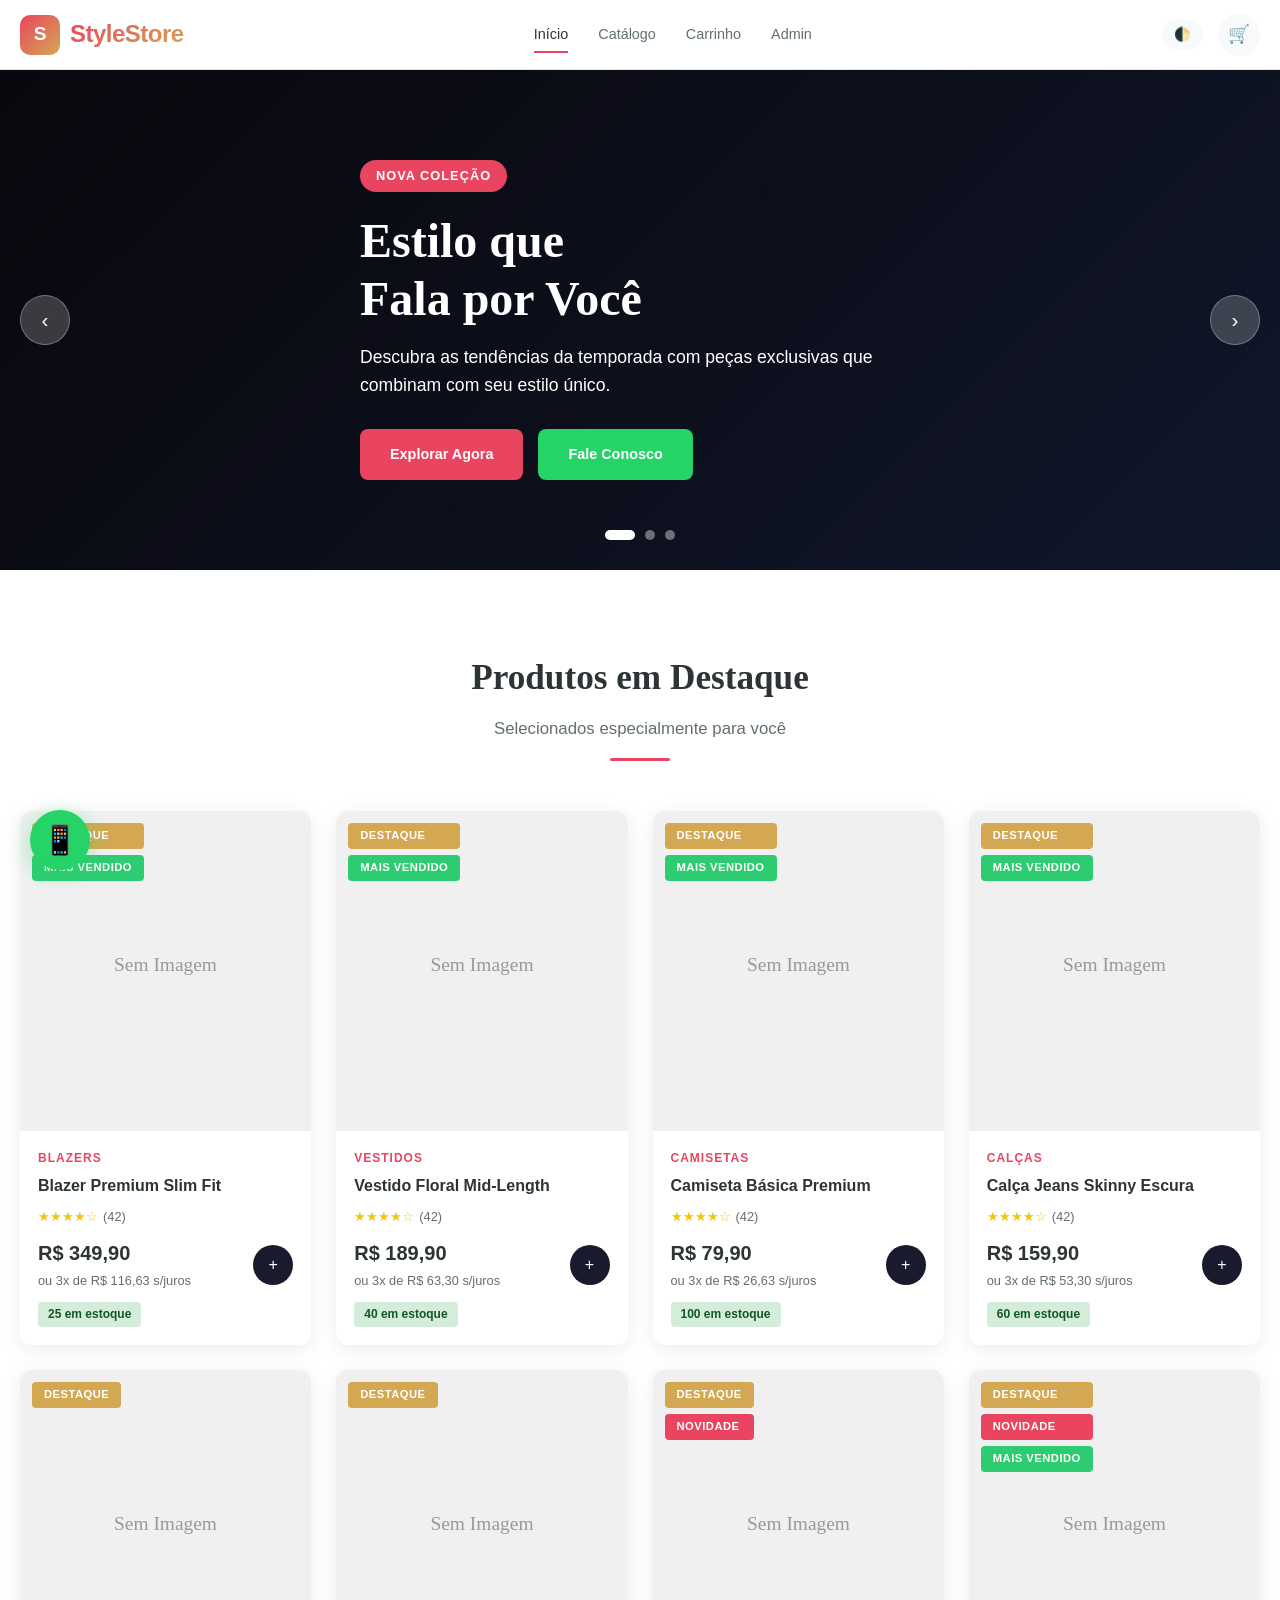
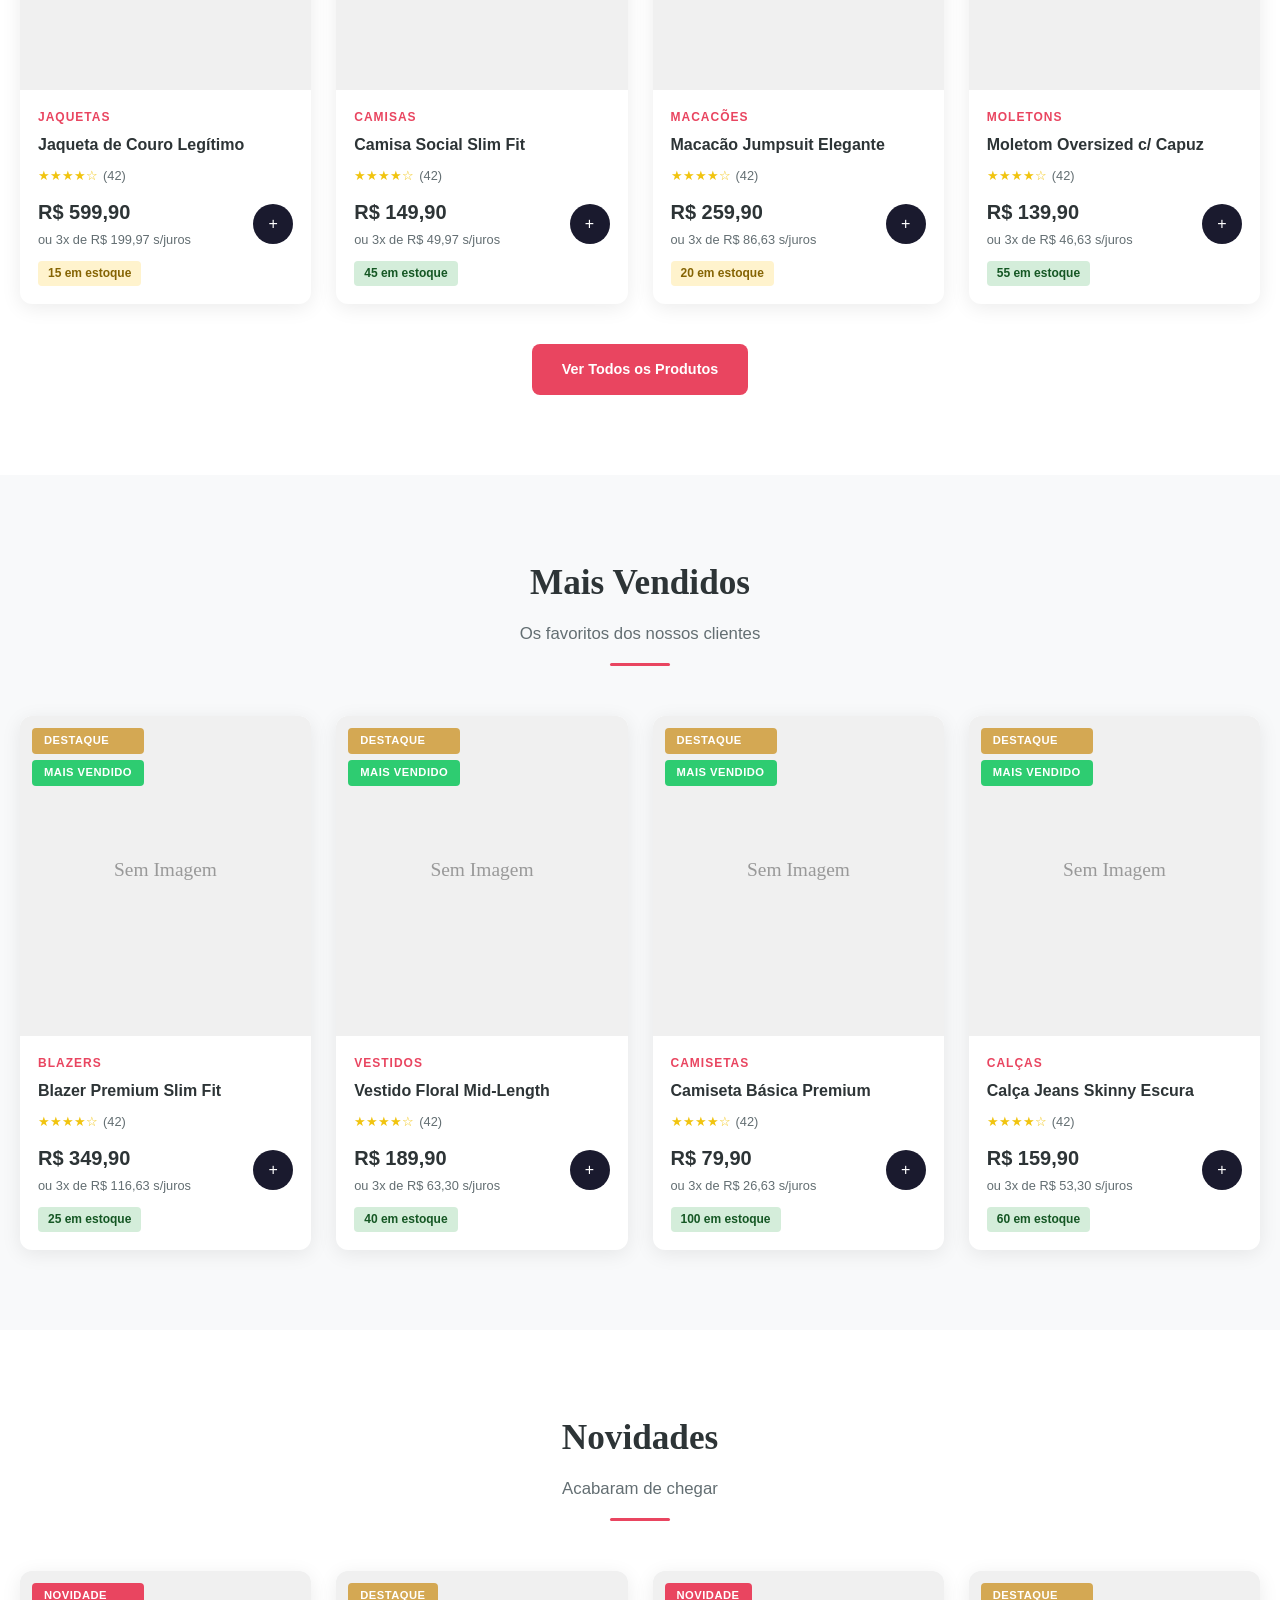
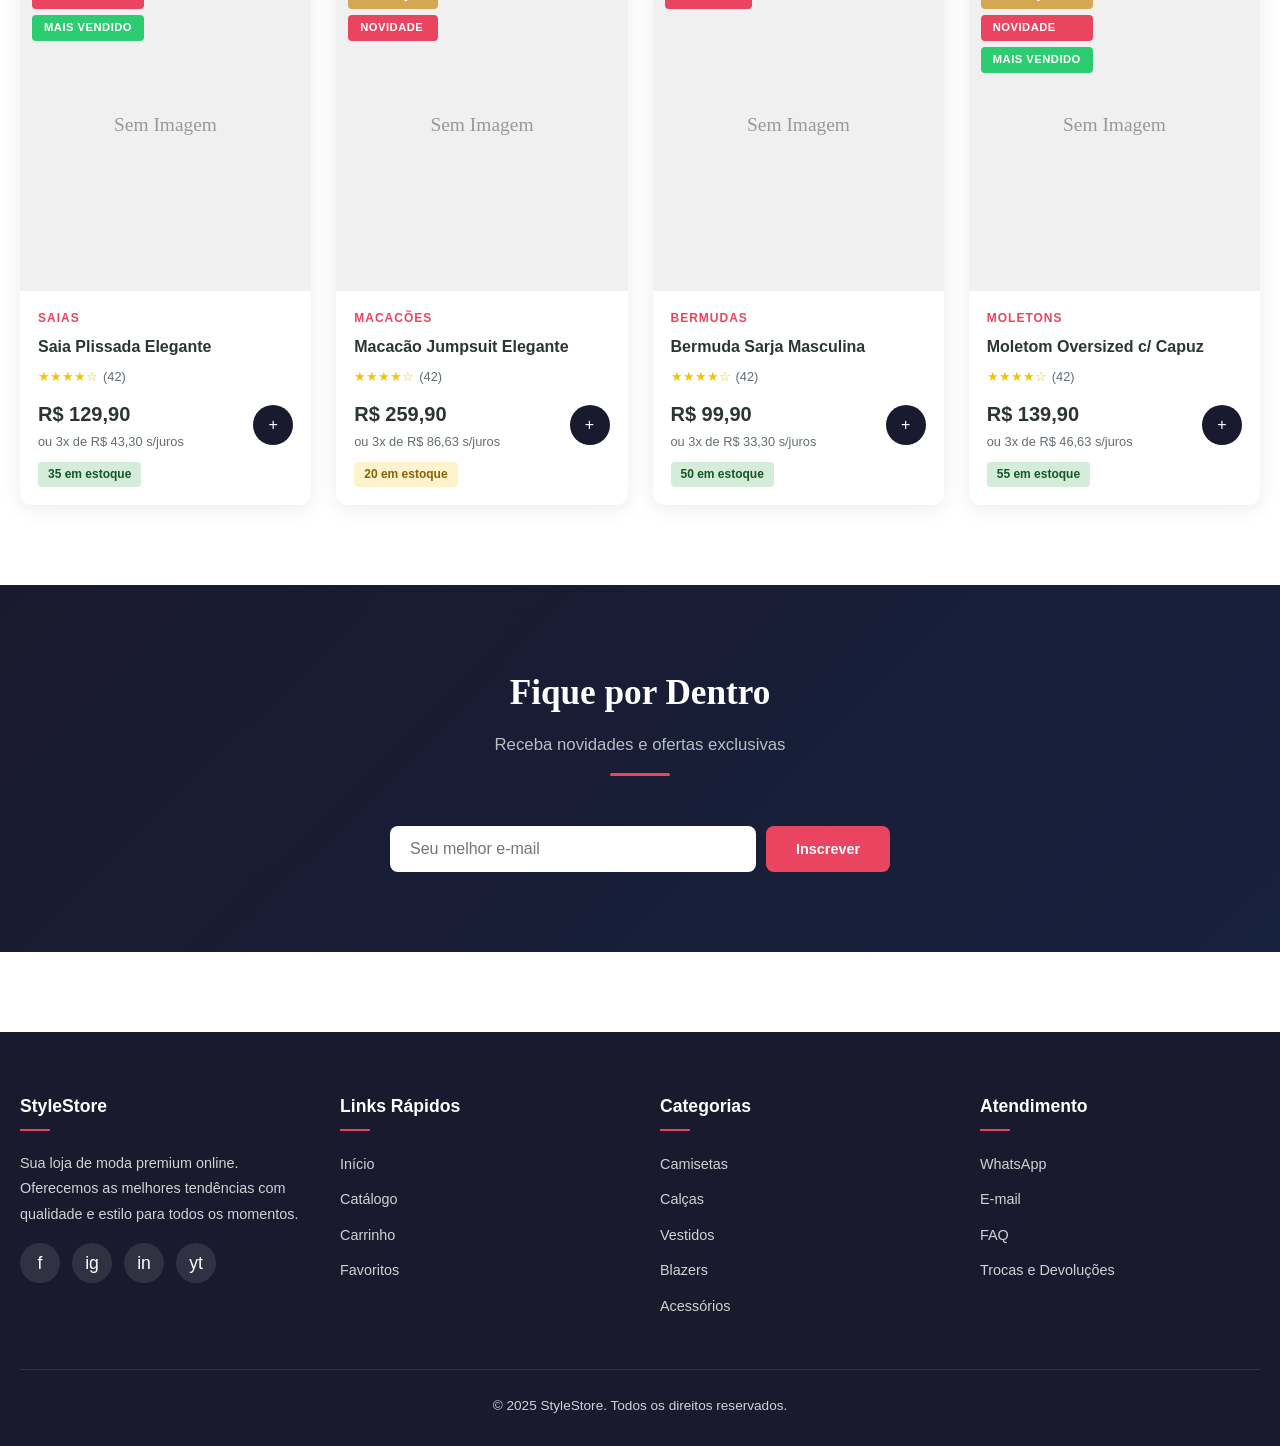
<file: index.html>
<!DOCTYPE html>
<html lang="pt-BR">
<head>
  <meta charset="UTF-8">
  <meta name="viewport" content="width=device-width, initial-scale=1.0">
  <meta name="description" content="StyleStore - Sua loja de moda online com as melhores tendências. Roupas masculinas e femininas com qualidade premium.">
  <meta name="keywords" content="moda, roupas, loja online, vestuário, estilo">
  <meta property="og:title" content="StyleStore - Moda e Estilo">
  <meta property="og:description" content="Sua loja de moda online com as melhores tendências">
  <meta property="og:type" content="website">
  <meta name="theme-color" content="#1a1a2e">
  <title>StyleStore - Moda e Estilo</title>
  <link rel="stylesheet" href="css/style.css">
  <link rel="icon" href="data:image/svg+xml,<svg xmlns=%22http://www.w3.org/2000/svg%22 viewBox=%220 0 100 100%22><text y=%22.9em%22 font-size=%2290%22>👕</text></svg>">
</head>
<body data-page="index">
  <!-- HEADER -->
  <header class="header">
    <div class="header-inner">
      <a href="index.html" class="logo">
        <div class="logo-icon">S</div>
        <span>StyleStore</span>
      </a>
      <nav class="nav">
        <a href="index.html" class="nav-link active">Início</a>
        <a href="catalogo.html" class="nav-link">Catálogo</a>
        <a href="carrinho.html" class="nav-link">Carrinho</a>
        <a href="admin.html" class="nav-link">Admin</a>
      </nav>
      <div class="header-actions">
        <label class="theme-toggle">
          <input type="checkbox" id="themeToggle">
          <span>🌓</span>
        </label>
        <a href="carrinho.html" class="icon-btn" title="Carrinho">
          🛒
          <span class="badge">0</span>
        </a>
        <button class="mobile-toggle" aria-label="Menu">
          <span></span>
          <span></span>
          <span></span>
        </button>
      </div>
    </div>
  </header>

  <!-- MOBILE MENU -->
  <div class="mobile-menu">
    <a href="index.html" class="nav-link">Início</a>
    <a href="catalogo.html" class="nav-link">Catálogo</a>
    <a href="carrinho.html" class="nav-link">Carrinho</a>
    <a href="favoritos.html" class="nav-link">Favoritos</a>
    <a href="admin.html" class="nav-link">Admin</a>
  </div>

  <!-- HERO BANNER -->
  <section class="hero">
    <div class="hero-slider">
      <div class="hero-slide active">
        <div class="hero-slide-bg" style="background: linear-gradient(135deg, #1a1a2e, #16213e);"></div>
        <div class="container hero-content">
          <span class="hero-tag">Nova Coleção</span>
          <h1 class="hero-title">Estilo que<br>Fala por Você</h1>
          <p class="hero-desc">Descubra as tendências da temporada com peças exclusivas que combinam com seu estilo único.</p>
          <div class="hero-actions">
            <a href="catalogo.html" class="btn btn-primary">Explorar Agora</a>
            <a href="https://wa.me/5511999999999" target="_blank" class="btn btn-whatsapp">Fale Conosco</a>
          </div>
        </div>
      </div>
      <div class="hero-slide">
        <div class="hero-slide-bg" style="background: linear-gradient(135deg, #2d1b2e, #1a1a2e);"></div>
        <div class="container hero-content">
          <span class="hero-tag">Coleção Verão</span>
          <h1 class="hero-title">Leveza e<br>Sofisticação</h1>
          <p class="hero-desc">Peças leves e elegantes para brilhar nos dias mais quentes. Até 40% OFF em selecionados.</p>
          <div class="hero-actions">
            <a href="catalogo.html" class="btn btn-primary">Ver Ofertas</a>
            <a href="catalogo.html" class="btn btn-outline">Ver Catálogo</a>
          </div>
        </div>
      </div>
      <div class="hero-slide">
        <div class="hero-slide-bg" style="background: linear-gradient(135deg, #1a2d1a, #1a1a2e);"></div>
        <div class="container hero-content">
          <span class="hero-tag">Frete Grátis</span>
          <h1 class="hero-title">Moda Sustentável<br>para Todos</h1>
          <p class="hero-desc">Peças produzidas com materiais sustentáveis e processos éticos. Moda que faz bem para você e para o planeta.</p>
          <div class="hero-actions">
            <a href="catalogo.html" class="btn btn-primary">Conferir</a>
            <a href="https://wa.me/5511999999999" target="_blank" class="btn btn-whatsapp">WhatsApp</a>
          </div>
        </div>
      </div>
    </div>
    <div class="hero-arrows">
      <button class="hero-arrow" data-direction="prev">‹</button>
      <button class="hero-arrow" data-direction="next">›</button>
    </div>
    <div class="hero-dots">
      <span class="hero-dot active"></span>
      <span class="hero-dot"></span>
      <span class="hero-dot"></span>
    </div>
  </section>

  <!-- PRODUTOS EM DESTAQUE -->
  <section class="section">
    <div class="container">
      <div class="section-title animate-in">
        <h2>Produtos em Destaque</h2>
        <p>Selecionados especialmente para você</p>
        <span class="line"></span>
      </div>
      <div class="product-grid" id="destaqueGrid"></div>
      <div style="text-align:center;margin-top:40px">
        <a href="catalogo.html" class="btn btn-primary">Ver Todos os Produtos</a>
      </div>
    </div>
  </section>

  <!-- MAIS VENDIDOS -->
  <section class="section" style="background:var(--bg-secondary)">
    <div class="container">
      <div class="section-title animate-in">
        <h2>Mais Vendidos</h2>
        <p>Os favoritos dos nossos clientes</p>
        <span class="line"></span>
      </div>
      <div class="product-grid" id="maisVendidosGrid"></div>
    </div>
  </section>

  <!-- NOVIDADES -->
  <section class="section">
    <div class="container">
      <div class="section-title animate-in">
        <h2>Novidades</h2>
        <p>Acabaram de chegar</p>
        <span class="line"></span>
      </div>
      <div class="product-grid" id="novidadesGrid"></div>
    </div>
  </section>

  <!-- NEWSLETTER -->
  <section class="section" style="background:linear-gradient(135deg, var(--primary), var(--accent));color:white">
    <div class="container">
      <div class="section-title">
        <h2 style="color:white">Fique por Dentro</h2>
        <p style="color:rgba(255,255,255,0.7)">Receba novidades e ofertas exclusivas</p>
        <span class="line"></span>
      </div>
      <div style="max-width:500px;margin:0 auto;display:flex;gap:10px">
        <input type="email" placeholder="Seu melhor e-mail" style="flex:1;padding:14px 20px;border-radius:8px;border:none;font-size:1rem">
        <button class="btn btn-primary" onclick="Toast.mostrar('Inscrição realizada com sucesso!','success')">Inscrever</button>
      </div>
    </div>
  </section>

  <!-- FOOTER -->
  <footer class="footer">
    <div class="container">
      <div class="footer-grid">
        <div class="footer-col">
          <h4>StyleStore</h4>
          <p>Sua loja de moda premium online. Oferecemos as melhores tendências com qualidade e estilo para todos os momentos.</p>
          <div class="social-links">
            <a href="#" class="social-link">f</a>
            <a href="#" class="social-link">ig</a>
            <a href="#" class="social-link">in</a>
            <a href="#" class="social-link">yt</a>
          </div>
        </div>
        <div class="footer-col">
          <h4>Links Rápidos</h4>
          <ul>
            <li><a href="index.html">Início</a></li>
            <li><a href="catalogo.html">Catálogo</a></li>
            <li><a href="carrinho.html">Carrinho</a></li>
            <li><a href="favoritos.html">Favoritos</a></li>
          </ul>
        </div>
        <div class="footer-col">
          <h4>Categorias</h4>
          <ul>
            <li><a href="catalogo.html">Camisetas</a></li>
            <li><a href="catalogo.html">Calças</a></li>
            <li><a href="catalogo.html">Vestidos</a></li>
            <li><a href="catalogo.html">Blazers</a></li>
            <li><a href="catalogo.html">Acessórios</a></li>
          </ul>
        </div>
        <div class="footer-col">
          <h4>Atendimento</h4>
          <ul>
            <li><a href="https://wa.me/5511999999999" target="_blank">WhatsApp</a></li>
            <li><a href="mailto:contato@stylestore.com">E-mail</a></li>
            <li><a href="#">FAQ</a></li>
            <li><a href="#">Trocas e Devoluções</a></li>
          </ul>
        </div>
      </div>
      <div class="footer-bottom">
        <p>&copy; 2025 StyleStore. Todos os direitos reservados.</p>
      </div>
    </div>
  </footer>

  <!-- WHATSAPP BUTTON -->
  <a href="https://wa.me/5511999999999" target="_blank" class="notification-btn" title="Fale conosco pelo WhatsApp">
    📱
  </a>

  <!-- SCROLL TOP -->
  <button class="scroll-top" title="Voltar ao topo">↑</button>

  <script src="js/db.js"></script>
  <script src="js/products.js"></script>
  <script src="js/cart.js"></script>
  <script src="js/main.js"></script>
</body>
</html>
</file>
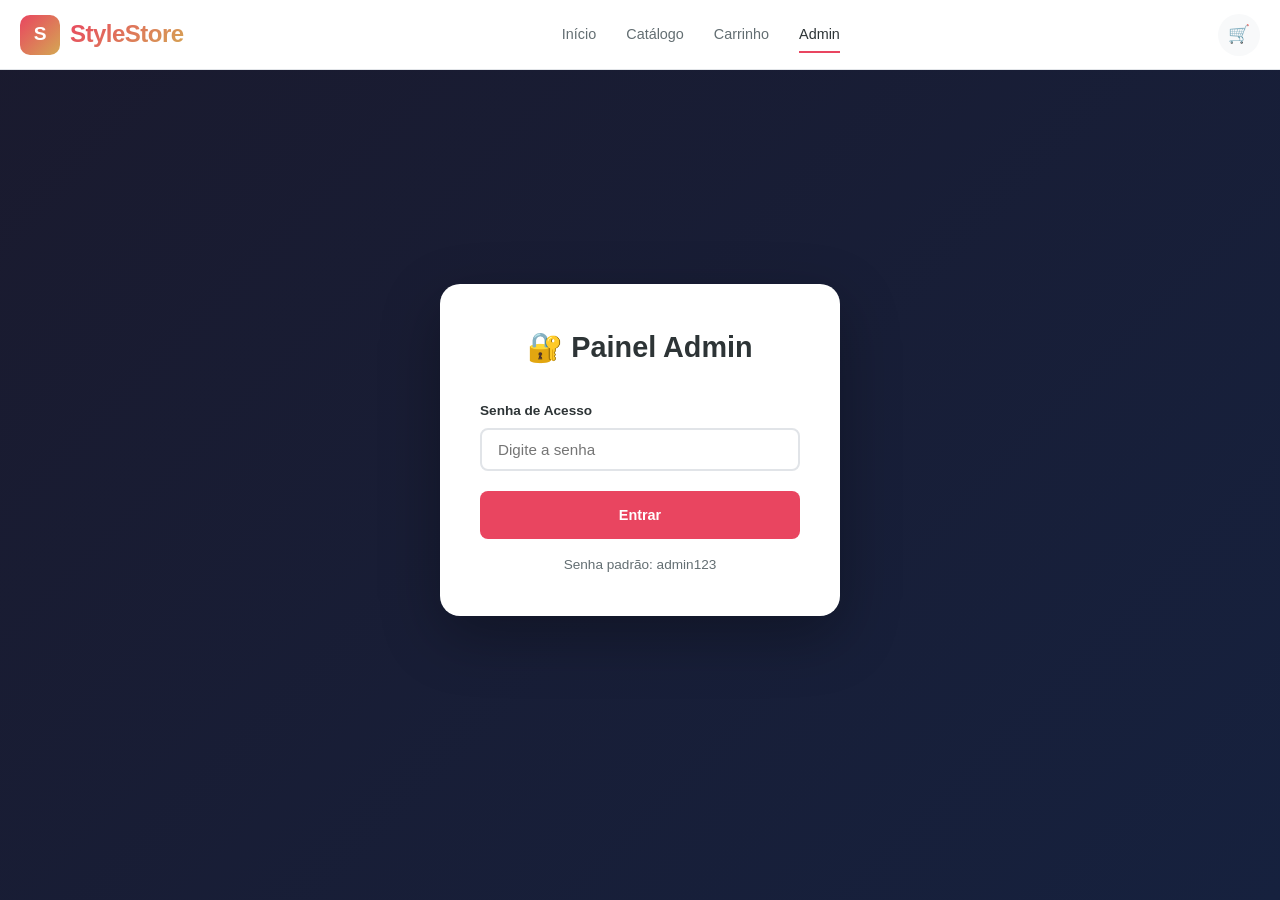
<file: admin.html>
<!DOCTYPE html>
<html lang="pt-BR">
<head>
  <meta charset="UTF-8">
  <meta name="viewport" content="width=device-width, initial-scale=1.0">
  <meta name="robots" content="noindex, nofollow">
  <title>Admin - StyleStore</title>
  <link rel="stylesheet" href="css/style.css">
  <link rel="icon" href="data:image/svg+xml,<svg xmlns=%22http://www.w3.org/2000/svg%22 viewBox=%220 0 100 100%22><text y=%22.9em%22 font-size=%2290%22>👕</text></svg>">
  <style>
    .hidden { display: none !important; }
  </style>
</head>
<body data-page="admin">
  <header class="header">
    <div class="header-inner">
      <a href="index.html" class="logo">
        <div class="logo-icon">S</div>
        <span>StyleStore</span>
      </a>
      <nav class="nav">
        <a href="index.html" class="nav-link">Início</a>
        <a href="catalogo.html" class="nav-link">Catálogo</a>
        <a href="carrinho.html" class="nav-link">Carrinho</a>
        <a href="admin.html" class="nav-link active">Admin</a>
      </nav>
      <div class="header-actions">
        <a href="carrinho.html" class="icon-btn" title="Carrinho">
          🛒
          <span class="badge">0</span>
        </a>
        <button class="mobile-toggle" aria-label="Menu">
          <span></span>
          <span></span>
          <span></span>
        </button>
      </div>
    </div>
  </header>

  <div class="mobile-menu">
    <a href="index.html" class="nav-link">Início</a>
    <a href="catalogo.html" class="nav-link">Catálogo</a>
    <a href="carrinho.html" class="nav-link">Carrinho</a>
    <a href="admin.html" class="nav-link">Admin</a>
  </div>

  <!-- LOGIN -->
  <div class="admin-login" id="adminLogin">
    <div class="admin-login-box">
      <h1>🔐 Painel Admin</h1>
      <div class="form-group">
        <label>Senha de Acesso</label>
        <input type="password" id="adminSenha" placeholder="Digite a senha" onkeydown="if(event.key==='Enter')Admin.fazerLogin()">
      </div>
      <button class="btn btn-primary" onclick="Admin.fazerLogin()">Entrar</button>
      <p style="text-align:center;margin-top:15px;font-size:0.85rem;color:var(--text-secondary)">Senha padrão: admin123</p>
    </div>
  </div>

  <!-- ADMIN PANEL -->
  <div class="admin-panel hidden" id="adminPanel">
    <div class="container">
      <div style="display:flex;justify-content:space-between;align-items:center;margin-bottom:20px;padding-top:20px">
        <h1 style="font-size:1.8rem">Painel Administrativo</h1>
        <button class="btn btn-outline" onclick="Admin.fazerLogout()" style="border-color:var(--secondary);color:var(--secondary)">Sair</button>
      </div>

      <div class="admin-tabs">
        <button class="admin-tab active" data-tab="produtos">📦 Produtos</button>
        <button class="admin-tab" data-tab="cadastro">➕ Cadastrar</button>
        <button class="admin-tab" data-tab="pedidos">📋 Pedidos</button>
      </div>

      <!-- TAB PRODUTOS -->
      <div class="admin-content active" id="produtos">
        <div class="admin-table-wrap">
          <table class="admin-table">
            <thead>
              <tr>
                <th>ID</th>
                <th>Imagem</th>
                <th>Nome</th>
                <th>Categoria</th>
                <th>Preço</th>
                <th>Estoque</th>
                <th>Ações</th>
              </tr>
            </thead>
            <tbody id="adminProdutosBody"></tbody>
          </table>
        </div>
      </div>

      <!-- TAB CADASTRO -->
      <div class="admin-content" id="cadastro">
        <form class="admin-form" id="adminForm">
          <input type="hidden" id="formId" value="">

          <div class="form-group">
            <label>Nome do Produto *</label>
            <input type="text" id="formNome" required placeholder="Ex: Camiseta Básica Premium">
          </div>

          <div class="form-group">
            <label>Descrição</label>
            <textarea id="formDescricao" placeholder="Descrição detalhada do produto..." rows="4"></textarea>
          </div>

          <div class="form-row">
            <div class="form-group">
              <label>Categoria *</label>
              <input type="text" id="formCategoria" required placeholder="Ex: Camisetas">
            </div>
            <div class="form-group">
              <label>Preço *</label>
              <input type="number" id="formPreco" required step="0.01" min="0" placeholder="99.90">
            </div>
          </div>

          <div class="form-row">
            <div class="form-group">
              <label>Tamanhos (separados por vírgula)</label>
              <input type="text" id="formTamanhos" placeholder="P, M, G, GG">
            </div>
            <div class="form-group">
              <label>Cores (separadas por vírgula)</label>
              <input type="text" id="formCores" placeholder="Preto, Branco, Azul">
            </div>
          </div>

          <div class="form-row">
            <div class="form-group">
              <label>Estoque *</label>
              <input type="number" id="formEstoque" required min="0" value="10">
            </div>
            <div class="form-group">
              <label>URL da Imagem</label>
              <input type="url" id="formImagem" placeholder="https://...">
            </div>
          </div>

          <div class="form-group">
            <label>Upload de Imagem (ImgBB)</label>
            <input type="file" id="formImagemUpload" accept="image/*">
          </div>
          <div class="img-preview" id="formImagemPreview" onclick="document.getElementById('formImagemUpload').click()">
            <span>Clique para selecionar imagem ou arraste aqui</span>
          </div>
          <button type="button" class="btn btn-gold" style="margin-top:10px" onclick="Admin.uploadImgBB()">
            Upload para ImgBB
          </button>

          <div style="display:flex;gap:20px;margin:15px 0">
            <label style="display:flex;align-items:center;gap:6px;cursor:pointer">
              <input type="checkbox" id="formDestaque"> Em Destaque
            </label>
            <label style="display:flex;align-items:center;gap:6px;cursor:pointer">
              <input type="checkbox" id="formNovidade"> Novidade
            </label>
            <label style="display:flex;align-items:center;gap:6px;cursor:pointer">
              <input type="checkbox" id="formMaisVendido"> Mais Vendido
            </label>
          </div>

          <button type="submit" class="btn btn-primary" id="formSubmit" style="width:100%;justify-content:center;padding:14px">
            Cadastrar Produto
          </button>
        </form>
      </div>

      <!-- TAB PEDIDOS -->
      <div class="admin-content" id="pedidos">
        <div class="admin-table-wrap">
          <table class="admin-table">
            <thead>
              <tr>
                <th>Pedido</th>
                <th>Cliente</th>
                <th>Valor</th>
                <th>Pagamento</th>
                <th>Data</th>
                <th>Status</th>
              </tr>
            </thead>
            <tbody id="adminPedidosBody"></tbody>
          </table>
        </div>
      </div>
    </div>
  </div>

  <script src="js/db.js"></script>
  <script src="js/products.js"></script>
  <script src="js/cart.js"></script>
  <script src="js/main.js"></script>
</body>
</html>
</file>
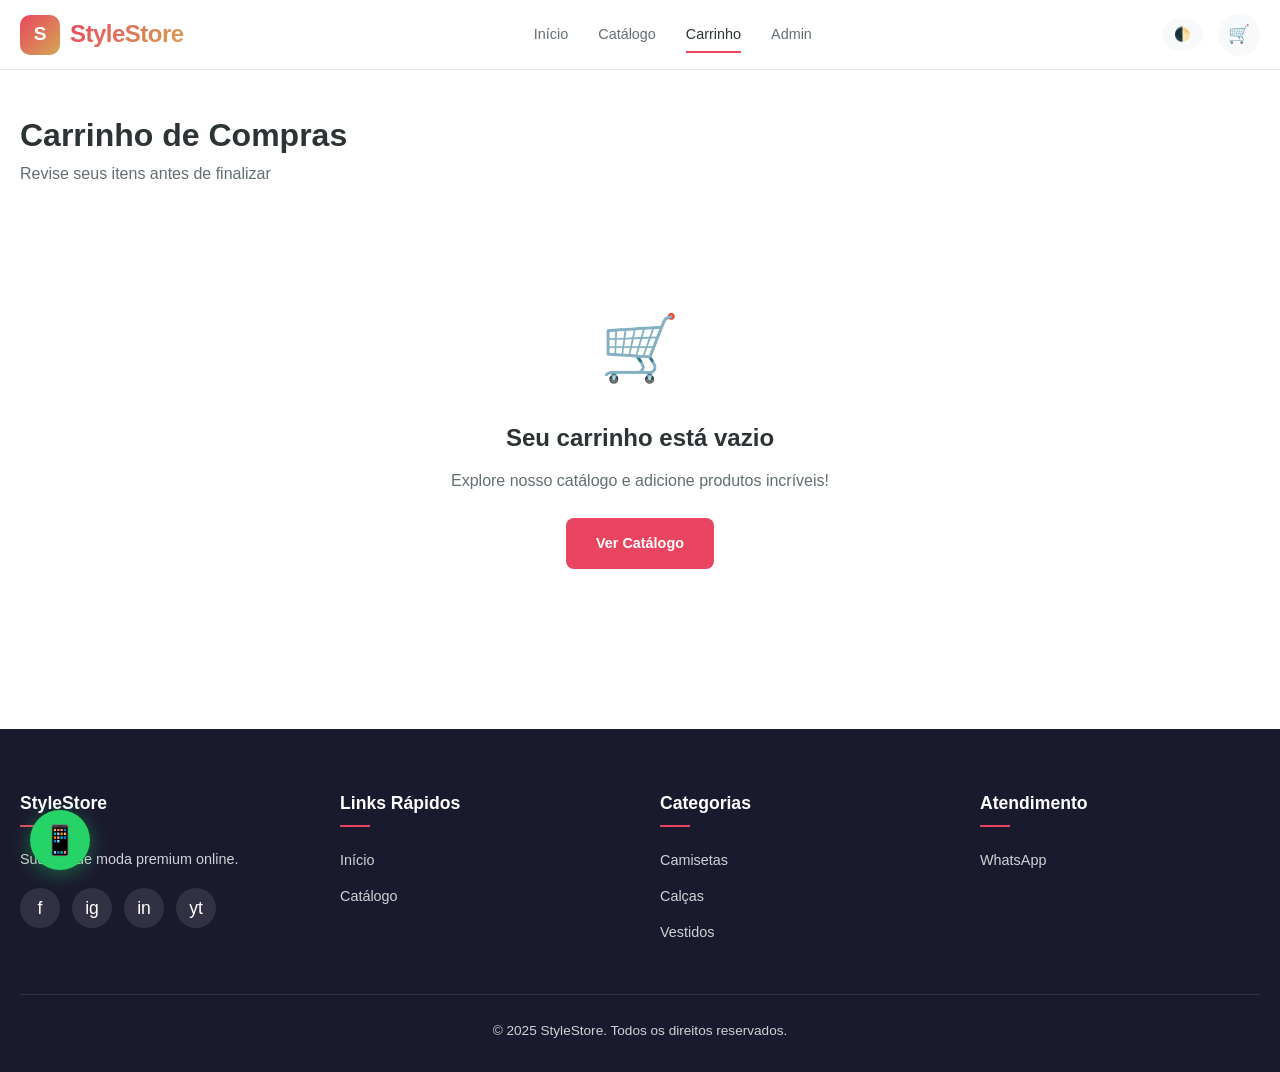
<file: carrinho.html>
<!DOCTYPE html>
<html lang="pt-BR">
<head>
  <meta charset="UTF-8">
  <meta name="viewport" content="width=device-width, initial-scale=1.0">
  <meta name="description" content="Carrinho de compras - StyleStore">
  <title>Carrinho - StyleStore</title>
  <link rel="stylesheet" href="css/style.css">
  <link rel="icon" href="data:image/svg+xml,<svg xmlns=%22http://www.w3.org/2000/svg%22 viewBox=%220 0 100 100%22><text y=%22.9em%22 font-size=%2290%22>👕</text></svg>">
</head>
<body data-page="carrinho">
  <header class="header">
    <div class="header-inner">
      <a href="index.html" class="logo">
        <div class="logo-icon">S</div>
        <span>StyleStore</span>
      </a>
      <nav class="nav">
        <a href="index.html" class="nav-link">Início</a>
        <a href="catalogo.html" class="nav-link">Catálogo</a>
        <a href="carrinho.html" class="nav-link active">Carrinho</a>
        <a href="admin.html" class="nav-link">Admin</a>
      </nav>
      <div class="header-actions">
        <label class="theme-toggle">
          <input type="checkbox" id="themeToggle">
          <span>🌓</span>
        </label>
        <a href="carrinho.html" class="icon-btn" title="Carrinho">
          🛒
          <span class="badge">0</span>
        </a>
        <button class="mobile-toggle" aria-label="Menu">
          <span></span>
          <span></span>
          <span></span>
        </button>
      </div>
    </div>
  </header>

  <div class="mobile-menu">
    <a href="index.html" class="nav-link">Início</a>
    <a href="catalogo.html" class="nav-link">Catálogo</a>
    <a href="carrinho.html" class="nav-link">Carrinho</a>
    <a href="favoritos.html" class="nav-link">Favoritos</a>
    <a href="admin.html" class="nav-link">Admin</a>
  </div>

  <section class="cart-section">
    <div class="container">
      <div class="cart-header">
        <h1>Carrinho de Compras</h1>
        <p style="color:var(--text-secondary)">Revise seus itens antes de finalizar</p>
      </div>

      <!-- Empty State -->
      <div class="cart-empty" id="cartEmpty" style="display:none">
        <div class="icon">🛒</div>
        <h2>Seu carrinho está vazio</h2>
        <p>Explore nosso catálogo e adicione produtos incríveis!</p>
        <a href="catalogo.html" class="btn btn-primary">Ver Catálogo</a>
      </div>

      <div class="cart-layout">
        <div class="cart-items" id="cartItems"></div>

        <div class="cart-summary" id="cartSummary">
          <h3>Resumo do Pedido</h3>
          <div class="summary-row">
            <span>Subtotal</span>
            <span id="cartSubtotal">R$ 0,00</span>
          </div>
          <div class="summary-row">
            <span>Frete</span>
            <span id="cartFrete">R$ 12,90</span>
          </div>
          <div class="summary-row total">
            <span>Total</span>
            <span id="cartTotal">R$ 0,00</span>
          </div>
          <a href="checkout.html" class="btn btn-primary" id="checkoutBtn">Finalizar Compra</a>
          <a href="catalogo.html" class="btn btn-outline" style="width:100%;justify-content:center;margin-top:10px;border-color:var(--border)">Continuar Comprando</a>
        </div>
      </div>
    </div>
  </section>

  <footer class="footer">
    <div class="container">
      <div class="footer-grid">
        <div class="footer-col">
          <h4>StyleStore</h4>
          <p>Sua loja de moda premium online.</p>
          <div class="social-links">
            <a href="#" class="social-link">f</a>
            <a href="#" class="social-link">ig</a>
            <a href="#" class="social-link">in</a>
            <a href="#" class="social-link">yt</a>
          </div>
        </div>
        <div class="footer-col">
          <h4>Links Rápidos</h4>
          <ul>
            <li><a href="index.html">Início</a></li>
            <li><a href="catalogo.html">Catálogo</a></li>
          </ul>
        </div>
        <div class="footer-col">
          <h4>Categorias</h4>
          <ul>
            <li><a href="catalogo.html">Camisetas</a></li>
            <li><a href="catalogo.html">Calças</a></li>
            <li><a href="catalogo.html">Vestidos</a></li>
          </ul>
        </div>
        <div class="footer-col">
          <h4>Atendimento</h4>
          <ul>
            <li><a href="https://wa.me/5511999999999" target="_blank">WhatsApp</a></li>
          </ul>
        </div>
      </div>
      <div class="footer-bottom">
        <p>&copy; 2025 StyleStore. Todos os direitos reservados.</p>
      </div>
    </div>
  </footer>

  <a href="https://wa.me/5511999999999" target="_blank" class="notification-btn" title="Fale conosco pelo WhatsApp">📱</a>
  <button class="scroll-top" title="Voltar ao topo">↑</button>

  <script src="js/db.js"></script>
  <script src="js/products.js"></script>
  <script src="js/cart.js"></script>
  <script src="js/main.js"></script>
</body>
</html>
</file>
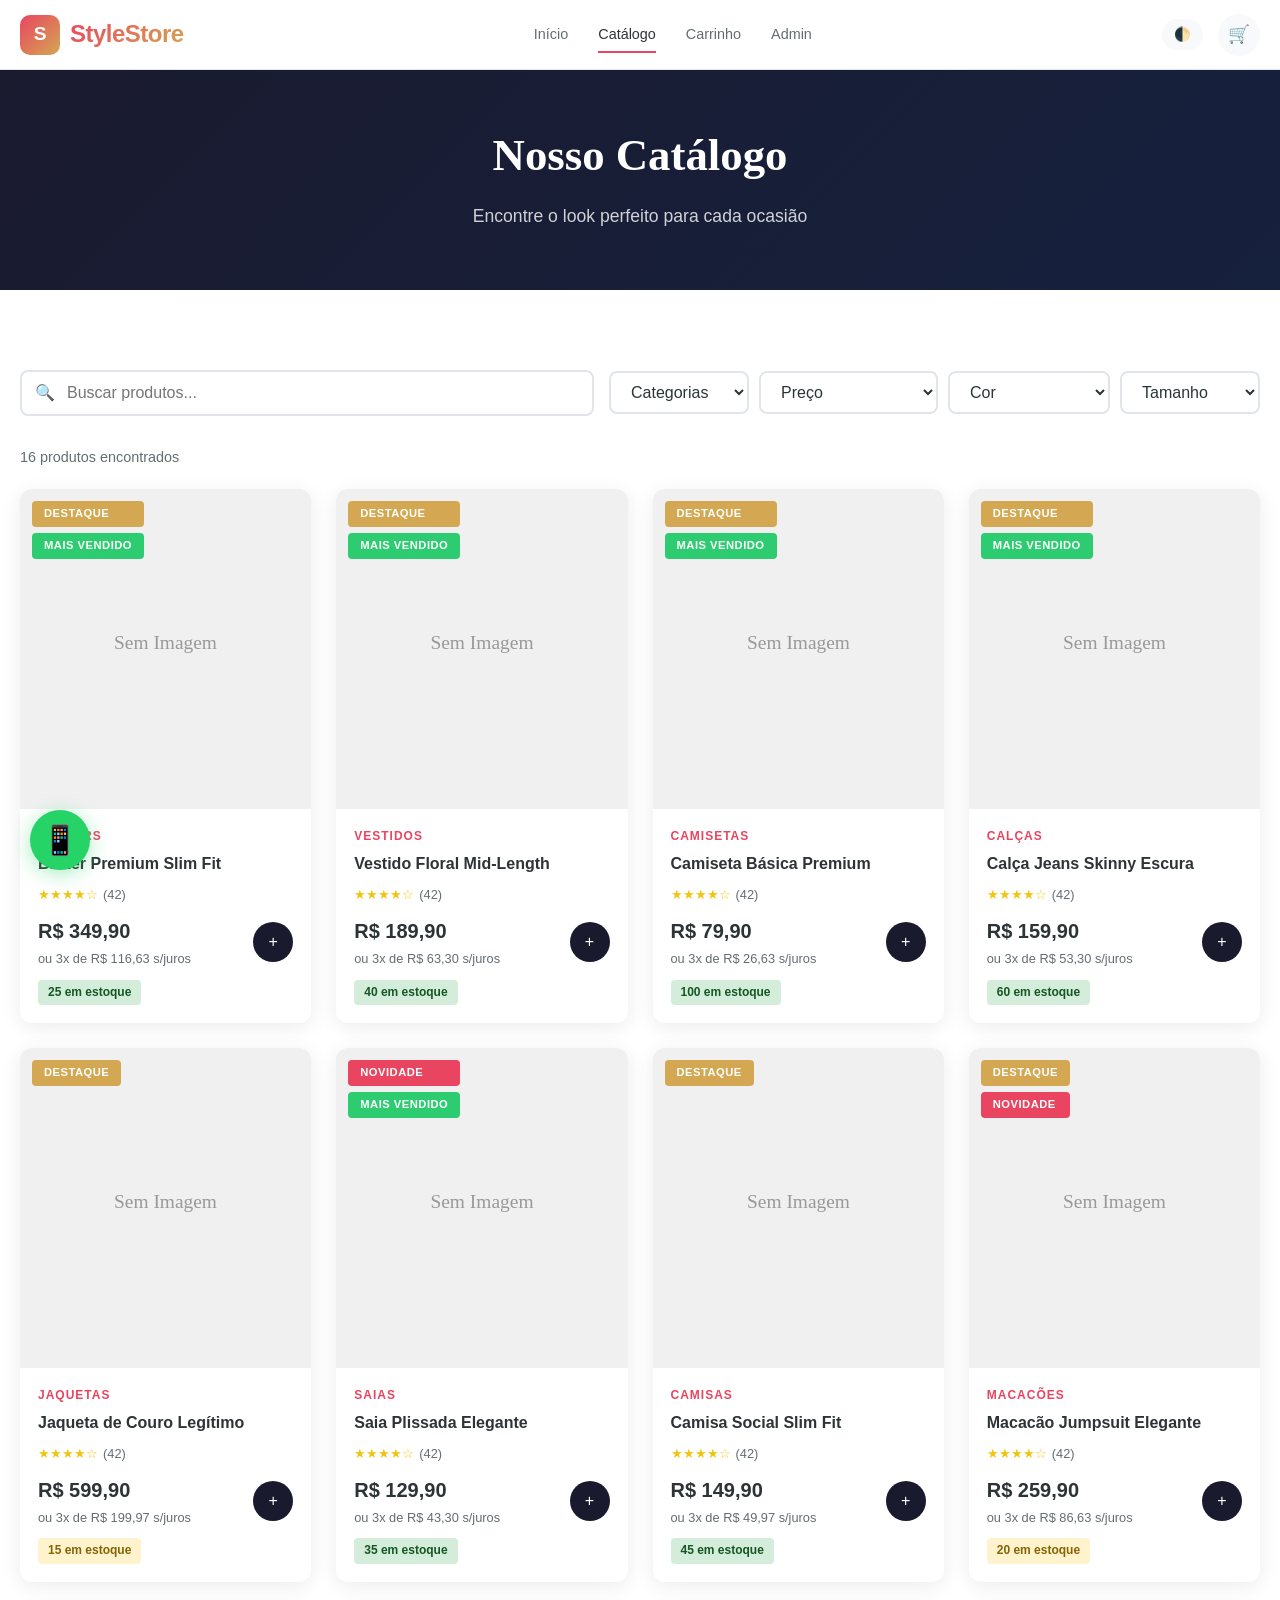
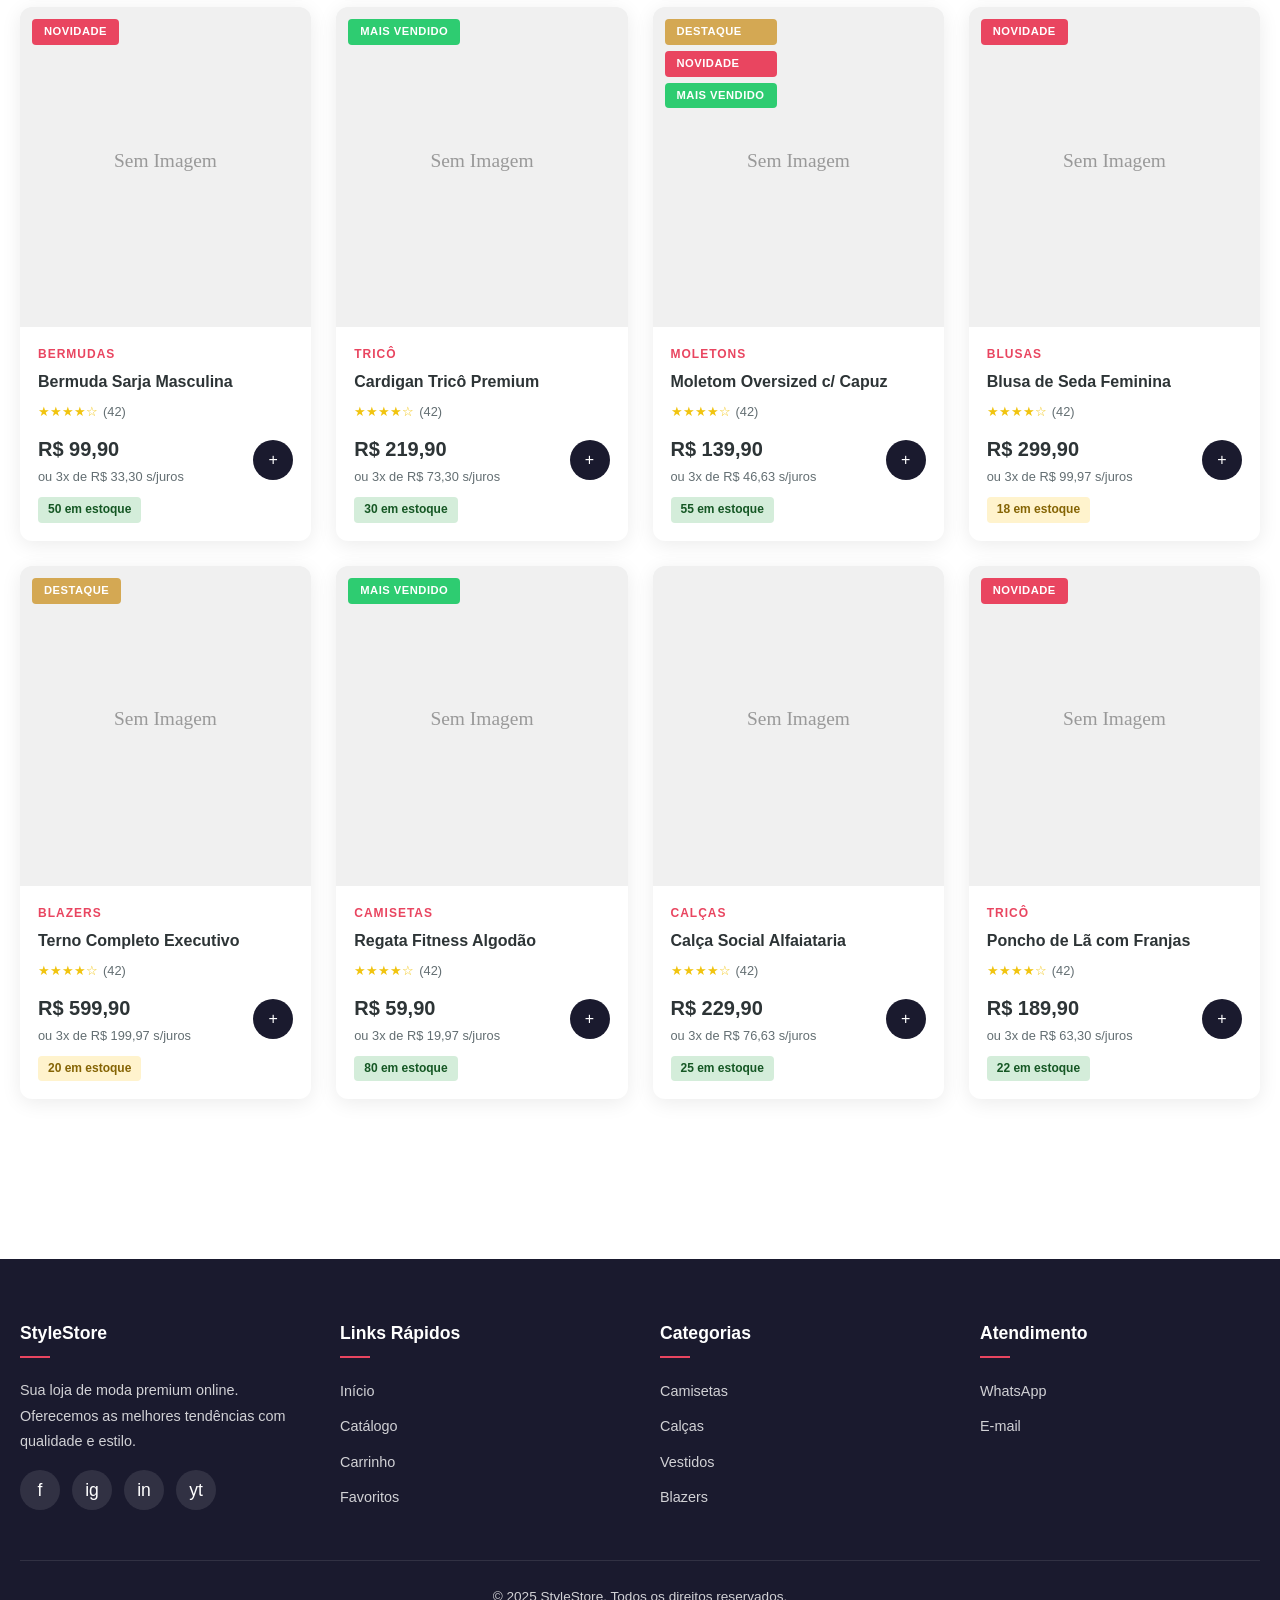
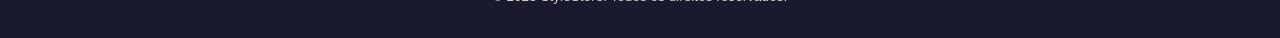
<file: catalogo.html>
<!DOCTYPE html>
<html lang="pt-BR">
<head>
  <meta charset="UTF-8">
  <meta name="viewport" content="width=device-width, initial-scale=1.0">
  <meta name="description" content="Catálogo completo de produtos StyleStore. Filtre por categoria, preço, cor e tamanho.">
  <meta name="keywords" content="moda, roupas, catálogo, comprar roupas online">
  <title>Catálogo - StyleStore</title>
  <link rel="stylesheet" href="css/style.css">
  <link rel="icon" href="data:image/svg+xml,<svg xmlns=%22http://www.w3.org/2000/svg%22 viewBox=%220 0 100 100%22><text y=%22.9em%22 font-size=%2290%22>👕</text></svg>">
</head>
<body data-page="catalogo">
  <header class="header">
    <div class="header-inner">
      <a href="index.html" class="logo">
        <div class="logo-icon">S</div>
        <span>StyleStore</span>
      </a>
      <nav class="nav">
        <a href="index.html" class="nav-link">Início</a>
        <a href="catalogo.html" class="nav-link active">Catálogo</a>
        <a href="carrinho.html" class="nav-link">Carrinho</a>
        <a href="admin.html" class="nav-link">Admin</a>
      </nav>
      <div class="header-actions">
        <label class="theme-toggle">
          <input type="checkbox" id="themeToggle">
          <span>🌓</span>
        </label>
        <a href="carrinho.html" class="icon-btn" title="Carrinho">
          🛒
          <span class="badge">0</span>
        </a>
        <button class="mobile-toggle" aria-label="Menu">
          <span></span>
          <span></span>
          <span></span>
        </button>
      </div>
    </div>
  </header>

  <div class="mobile-menu">
    <a href="index.html" class="nav-link">Início</a>
    <a href="catalogo.html" class="nav-link">Catálogo</a>
    <a href="carrinho.html" class="nav-link">Carrinho</a>
    <a href="favoritos.html" class="nav-link">Favoritos</a>
    <a href="admin.html" class="nav-link">Admin</a>
  </div>

  <div class="catalog-header">
    <div class="container">
      <h1>Nosso Catálogo</h1>
      <p>Encontre o look perfeito para cada ocasião</p>
    </div>
  </div>

  <section class="section">
    <div class="container">
      <div class="catalog-toolbar">
        <div class="search-box">
          <span class="icon">🔍</span>
          <input type="text" id="searchInput" placeholder="Buscar produtos..." autocomplete="off">
        </div>
        <div class="filter-group">
          <select class="filter-select" id="filterCategoria">
            <option value="">Categorias</option>
          </select>
          <select class="filter-select" id="filterPreco">
            <option value="">Preço</option>
            <option value="0-99">Até R$ 99</option>
            <option value="100-199">R$ 100 - R$ 199</option>
            <option value="200-499">R$ 200 - R$ 499</option>
            <option value="500">Acima de R$ 500</option>
          </select>
          <select class="filter-select" id="filterCor">
            <option value="">Cor</option>
          </select>
          <select class="filter-select" id="filterTamanho">
            <option value="">Tamanho</option>
          </select>
        </div>
      </div>
      <div class="results-info" id="resultsInfo">Carregando produtos...</div>
      <div class="product-grid" id="catalogGrid"></div>
    </div>
  </section>

  <footer class="footer">
    <div class="container">
      <div class="footer-grid">
        <div class="footer-col">
          <h4>StyleStore</h4>
          <p>Sua loja de moda premium online. Oferecemos as melhores tendências com qualidade e estilo.</p>
          <div class="social-links">
            <a href="#" class="social-link">f</a>
            <a href="#" class="social-link">ig</a>
            <a href="#" class="social-link">in</a>
            <a href="#" class="social-link">yt</a>
          </div>
        </div>
        <div class="footer-col">
          <h4>Links Rápidos</h4>
          <ul>
            <li><a href="index.html">Início</a></li>
            <li><a href="catalogo.html">Catálogo</a></li>
            <li><a href="carrinho.html">Carrinho</a></li>
            <li><a href="favoritos.html">Favoritos</a></li>
          </ul>
        </div>
        <div class="footer-col">
          <h4>Categorias</h4>
          <ul>
            <li><a href="catalogo.html">Camisetas</a></li>
            <li><a href="catalogo.html">Calças</a></li>
            <li><a href="catalogo.html">Vestidos</a></li>
            <li><a href="catalogo.html">Blazers</a></li>
          </ul>
        </div>
        <div class="footer-col">
          <h4>Atendimento</h4>
          <ul>
            <li><a href="https://wa.me/5511999999999" target="_blank">WhatsApp</a></li>
            <li><a href="mailto:contato@stylestore.com">E-mail</a></li>
          </ul>
        </div>
      </div>
      <div class="footer-bottom">
        <p>&copy; 2025 StyleStore. Todos os direitos reservados.</p>
      </div>
    </div>
  </footer>

  <a href="https://wa.me/5511999999999" target="_blank" class="notification-btn" title="Fale conosco pelo WhatsApp">📱</a>
  <button class="scroll-top" title="Voltar ao topo">↑</button>

  <script src="js/db.js"></script>
  <script src="js/products.js"></script>
  <script src="js/cart.js"></script>
  <script src="js/main.js"></script>
</body>
</html>
</file>
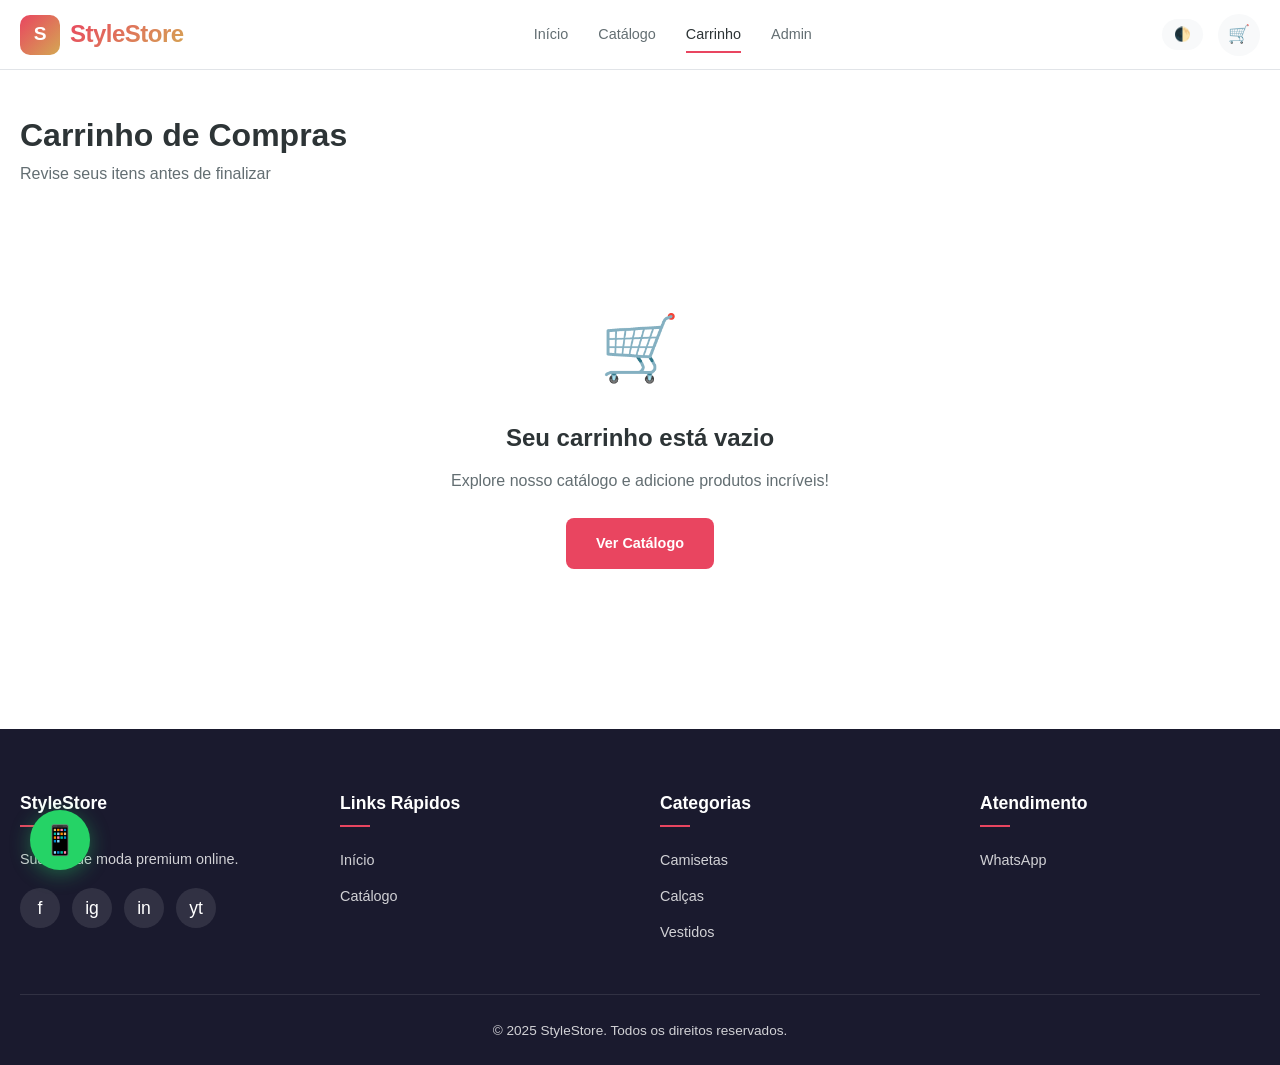
<file: checkout.html>
<!DOCTYPE html>
<html lang="pt-BR">
<head>
  <meta charset="UTF-8">
  <meta name="viewport" content="width=device-width, initial-scale=1.0">
  <meta name="description" content="Finalizar compra - StyleStore">
  <title>Checkout - StyleStore</title>
  <link rel="stylesheet" href="css/style.css">
  <link rel="icon" href="data:image/svg+xml,<svg xmlns=%22http://www.w3.org/2000/svg%22 viewBox=%220 0 100 100%22><text y=%22.9em%22 font-size=%2290%22>👕</text></svg>">
</head>
<body data-page="checkout">
  <header class="header">
    <div class="header-inner">
      <a href="index.html" class="logo">
        <div class="logo-icon">S</div>
        <span>StyleStore</span>
      </a>
      <nav class="nav">
        <a href="index.html" class="nav-link">Início</a>
        <a href="catalogo.html" class="nav-link">Catálogo</a>
        <a href="carrinho.html" class="nav-link">Carrinho</a>
      </nav>
      <div class="header-actions">
        <label class="theme-toggle">
          <input type="checkbox" id="themeToggle">
          <span>🌓</span>
        </label>
        <a href="carrinho.html" class="icon-btn" title="Carrinho">
          🛒
          <span class="badge">0</span>
        </a>
        <button class="mobile-toggle" aria-label="Menu">
          <span></span>
          <span></span>
          <span></span>
        </button>
      </div>
    </div>
  </header>

  <div class="mobile-menu">
    <a href="index.html" class="nav-link">Início</a>
    <a href="catalogo.html" class="nav-link">Catálogo</a>
    <a href="carrinho.html" class="nav-link">Carrinho</a>
    <a href="favoritos.html" class="nav-link">Favoritos</a>
  </div>

  <section class="checkout-section" id="checkoutContent">
    <div class="container">
      <div class="checkout-header">
        <h1>Finalizar Pedido</h1>
        <p style="color:var(--text-secondary)">Preencha os dados para concluir a compra</p>
      </div>

      <div class="checkout-layout">
        <form class="checkout-form" id="checkoutForm" onsubmit="Carrinho.finalizarPedido(event)">
          <div class="form-section">
            <h3>Dados Pessoais</h3>
            <div class="form-group">
              <label>Nome Completo *</label>
              <input type="text" name="nome" required placeholder="Seu nome completo">
            </div>
            <div class="form-row">
              <div class="form-group">
                <label>E-mail *</label>
                <input type="email" name="email" required placeholder="seu@email.com">
              </div>
              <div class="form-group">
                <label>Telefone *</label>
                <input type="tel" name="telefone" required placeholder="(11) 99999-9999">
              </div>
            </div>
            <div class="form-group">
              <label>CPF</label>
              <input type="text" name="cpf" placeholder="000.000.000-00">
            </div>
          </div>

          <div class="form-section">
            <h3>Endereço de Entrega</h3>
            <div class="form-group">
              <label>Endereço *</label>
              <input type="text" name="endereco" required placeholder="Rua, número, complemento">
            </div>
            <div class="form-row">
              <div class="form-group">
                <label>Bairro *</label>
                <input type="text" name="bairro" required placeholder="Seu bairro">
              </div>
              <div class="form-group">
                <label>Cidade *</label>
                <input type="text" name="cidade" required placeholder="Sua cidade">
              </div>
            </div>
            <div class="form-row">
              <div class="form-group">
                <label>UF *</label>
                <select name="uf" required>
                  <option value="">Selecione</option>
                  <option value="AC">AC</option><option value="AL">AL</option>
                  <option value="AP">AP</option><option value="AM">AM</option>
                  <option value="BA">BA</option><option value="CE">CE</option>
                  <option value="DF">DF</option><option value="ES">ES</option>
                  <option value="GO">GO</option><option value="MA">MA</option>
                  <option value="MT">MT</option><option value="MS">MS</option>
                  <option value="MG">MG</option><option value="PA">PA</option>
                  <option value="PB">PB</option><option value="PR">PR</option>
                  <option value="PE">PE</option><option value="PI">PI</option>
                  <option value="RJ">RJ</option><option value="RN">RN</option>
                  <option value="RS">RS</option><option value="RO">RO</option>
                  <option value="RR">RR</option><option value="SC">SC</option>
                  <option value="SP">SP</option><option value="SE">SE</option>
                  <option value="TO">TO</option>
                </select>
              </div>
              <div class="form-group">
                <label>CEP *</label>
                <input type="text" name="cep" required placeholder="00000-000" maxlength="9">
              </div>
            </div>
          </div>

          <div class="form-section">
            <h3>Forma de Pagamento</h3>
            <div class="payment-options" id="paymentOptions">
              <label class="payment-option selected" onclick="this.querySelector('input').checked=true;document.querySelectorAll('.payment-option').forEach(p=>p.classList.remove('selected'));this.classList.add('selected')">
                <input type="radio" name="pagamento" value="credito" checked>
                <span class="icon">💳</span>
                <div class="info">
                  <h4>Cartão de Crédito</h4>
                  <p>Até 3x sem juros</p>
                </div>
              </label>
              <label class="payment-option" onclick="this.querySelector('input').checked=true;document.querySelectorAll('.payment-option').forEach(p=>p.classList.remove('selected'));this.classList.add('selected')">
                <input type="radio" name="pagamento" value="debito">
                <span class="icon">💳</span>
                <div class="info">
                  <h4>Cartão de Débito</h4>
                  <p>Pagamento à vista</p>
                </div>
              </label>
              <label class="payment-option" onclick="this.querySelector('input').checked=true;document.querySelectorAll('.payment-option').forEach(p=>p.classList.remove('selected'));this.classList.add('selected')">
                <input type="radio" name="pagamento" value="pix">
                <span class="icon">⚡</span>
                <div class="info">
                  <h4>PIX</h4>
                  <p>5% de desconto</p>
                </div>
              </label>
              <label class="payment-option" onclick="this.querySelector('input').checked=true;document.querySelectorAll('.payment-option').forEach(p=>p.classList.remove('selected'));this.classList.add('selected')">
                <input type="radio" name="pagamento" value="boleto">
                <span class="icon">📄</span>
                <div class="info">
                  <h4>Boleto Bancário</h4>
                  <p>Vencimento em 3 dias úteis</p>
                </div>
              </label>
            </div>
          </div>

          <button type="submit" class="btn btn-primary" style="width:100%;justify-content:center;padding:16px">
            Confirmar Pedido
          </button>
        </form>

        <div class="order-summary">
          <h3>Resumo do Pedido</h3>
          <div id="checkoutResumo"></div>
          <div class="summary-row">
            <span>Subtotal</span>
            <span id="checkoutSubtotal">R$ 0,00</span>
          </div>
          <div class="summary-row">
            <span>Frete</span>
            <span id="checkoutFrete">R$ 12,90</span>
          </div>
          <div class="summary-row total">
            <span>Total</span>
            <span id="checkoutTotal">R$ 0,00</span>
          </div>
        </div>
      </div>
    </div>
  </section>

  <footer class="footer">
    <div class="container">
      <div class="footer-grid">
        <div class="footer-col">
          <h4>StyleStore</h4>
          <p>Sua loja de moda premium online.</p>
        </div>
        <div class="footer-col">
          <h4>Links Rápidos</h4>
          <ul>
            <li><a href="index.html">Início</a></li>
            <li><a href="catalogo.html">Catálogo</a></li>
            <li><a href="carrinho.html">Carrinho</a></li>
          </ul>
        </div>
        <div class="footer-col">
          <h4>Atendimento</h4>
          <ul>
            <li><a href="https://wa.me/5511999999999" target="_blank">WhatsApp</a></li>
          </ul>
        </div>
      </div>
      <div class="footer-bottom">
        <p>&copy; 2025 StyleStore. Todos os direitos reservados.</p>
      </div>
    </div>
  </footer>

  <a href="https://wa.me/5511999999999" target="_blank" class="notification-btn" title="Fale conosco pelo WhatsApp">📱</a>
  <button class="scroll-top" title="Voltar ao topo">↑</button>

  <script src="js/db.js"></script>
  <script src="js/products.js"></script>
  <script src="js/cart.js"></script>
  <script src="js/main.js"></script>
</body>
</html>
</file>
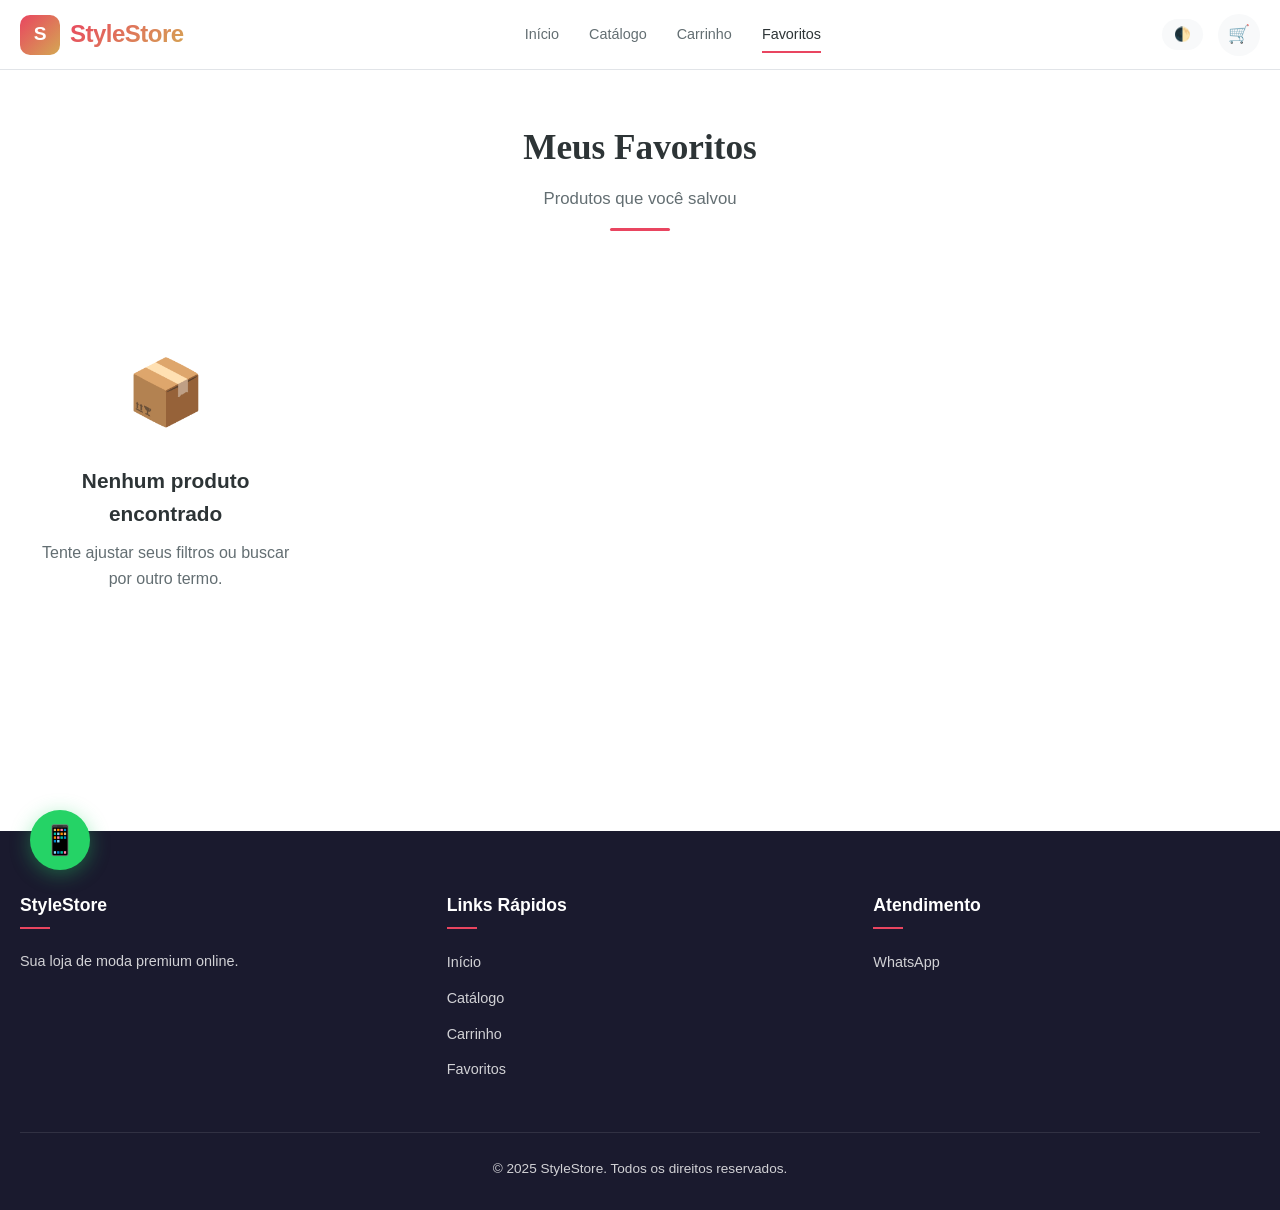
<file: favoritos.html>
<!DOCTYPE html>
<html lang="pt-BR">
<head>
  <meta charset="UTF-8">
  <meta name="viewport" content="width=device-width, initial-scale=1.0">
  <meta name="description" content="Meus produtos favoritos - StyleStore">
  <title>Favoritos - StyleStore</title>
  <link rel="stylesheet" href="css/style.css">
  <link rel="icon" href="data:image/svg+xml,<svg xmlns=%22http://www.w3.org/2000/svg%22 viewBox=%220 0 100 100%22><text y=%22.9em%22 font-size=%2290%22>👕</text></svg>">
</head>
<body data-page="favoritos">
  <header class="header">
    <div class="header-inner">
      <a href="index.html" class="logo">
        <div class="logo-icon">S</div>
        <span>StyleStore</span>
      </a>
      <nav class="nav">
        <a href="index.html" class="nav-link">Início</a>
        <a href="catalogo.html" class="nav-link">Catálogo</a>
        <a href="carrinho.html" class="nav-link">Carrinho</a>
        <a href="favoritos.html" class="nav-link active">Favoritos</a>
      </nav>
      <div class="header-actions">
        <label class="theme-toggle">
          <input type="checkbox" id="themeToggle">
          <span>🌓</span>
        </label>
        <a href="carrinho.html" class="icon-btn" title="Carrinho">
          🛒
          <span class="badge">0</span>
        </a>
        <button class="mobile-toggle" aria-label="Menu">
          <span></span>
          <span></span>
          <span></span>
        </button>
      </div>
    </div>
  </header>

  <div class="mobile-menu">
    <a href="index.html" class="nav-link">Início</a>
    <a href="catalogo.html" class="nav-link">Catálogo</a>
    <a href="carrinho.html" class="nav-link">Carrinho</a>
    <a href="favoritos.html" class="nav-link">Favoritos</a>
    <a href="admin.html" class="nav-link">Admin</a>
  </div>

  <section class="section" style="padding-top:120px">
    <div class="container">
      <div class="section-title">
        <h2>Meus Favoritos</h2>
        <p>Produtos que você salvou</p>
        <span class="line"></span>
      </div>
      <div class="product-grid" id="favoritosGrid"></div>
    </div>
  </section>

  <footer class="footer">
    <div class="container">
      <div class="footer-grid">
        <div class="footer-col">
          <h4>StyleStore</h4>
          <p>Sua loja de moda premium online.</p>
        </div>
        <div class="footer-col">
          <h4>Links Rápidos</h4>
          <ul>
            <li><a href="index.html">Início</a></li>
            <li><a href="catalogo.html">Catálogo</a></li>
            <li><a href="carrinho.html">Carrinho</a></li>
            <li><a href="favoritos.html">Favoritos</a></li>
          </ul>
        </div>
        <div class="footer-col">
          <h4>Atendimento</h4>
          <ul>
            <li><a href="https://wa.me/5511999999999" target="_blank">WhatsApp</a></li>
          </ul>
        </div>
      </div>
      <div class="footer-bottom">
        <p>&copy; 2025 StyleStore. Todos os direitos reservados.</p>
      </div>
    </div>
  </footer>

  <a href="https://wa.me/5511999999999" target="_blank" class="notification-btn" title="Fale conosco pelo WhatsApp">📱</a>
  <button class="scroll-top" title="Voltar ao topo">↑</button>

  <script src="js/db.js"></script>
  <script src="js/products.js"></script>
  <script src="js/cart.js"></script>
  <script src="js/main.js"></script>
  <script>
    document.addEventListener('DOMContentLoaded', () => {
      const favoritosIds = LojaDB.getFavoritos();
      const todos = LojaDB.getProdutos();
      const favoritos = todos.filter(p => favoritosIds.includes(p.id));
      Produtos.renderizarGrade(favoritos, 'favoritosGrid');
    });
  </script>
</body>
</html>
</file>
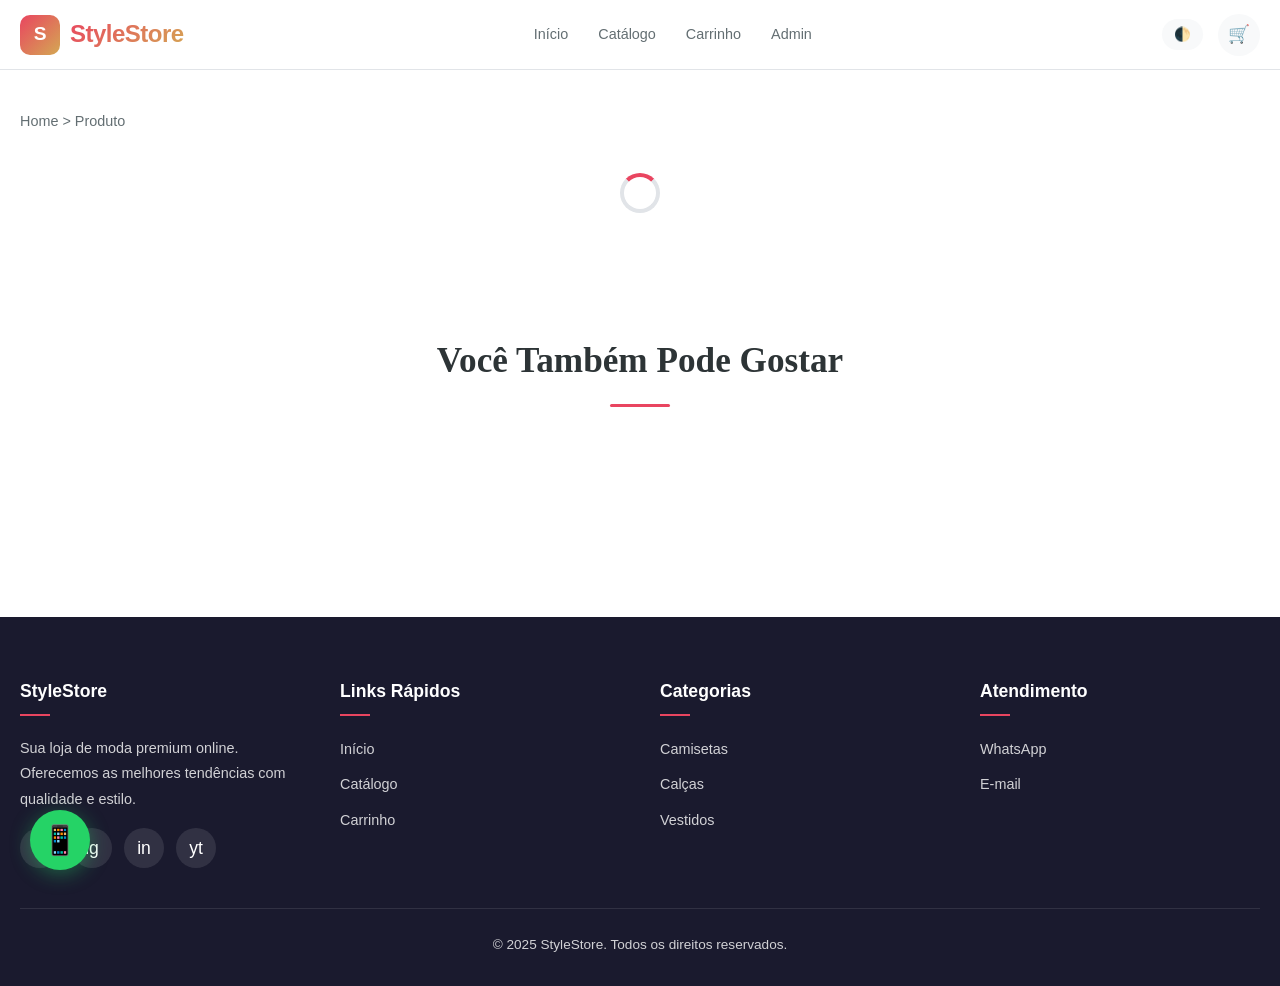
<file: produto.html>
<!DOCTYPE html>
<html lang="pt-BR">
<head>
  <meta charset="UTF-8">
  <meta name="viewport" content="width=device-width, initial-scale=1.0">
  <meta name="description" content="Detalhes do produto - StyleStore">
  <title>Produto - StyleStore</title>
  <link rel="stylesheet" href="css/style.css">
  <link rel="icon" href="data:image/svg+xml,<svg xmlns=%22http://www.w3.org/2000/svg%22 viewBox=%220 0 100 100%22><text y=%22.9em%22 font-size=%2290%22>👕</text></svg>">
</head>
<body data-page="produto">
  <header class="header">
    <div class="header-inner">
      <a href="index.html" class="logo">
        <div class="logo-icon">S</div>
        <span>StyleStore</span>
      </a>
      <nav class="nav">
        <a href="index.html" class="nav-link">Início</a>
        <a href="catalogo.html" class="nav-link">Catálogo</a>
        <a href="carrinho.html" class="nav-link">Carrinho</a>
        <a href="admin.html" class="nav-link">Admin</a>
      </nav>
      <div class="header-actions">
        <label class="theme-toggle">
          <input type="checkbox" id="themeToggle">
          <span>🌓</span>
        </label>
        <a href="carrinho.html" class="icon-btn" title="Carrinho">
          🛒
          <span class="badge">0</span>
        </a>
        <button class="mobile-toggle" aria-label="Menu">
          <span></span>
          <span></span>
          <span></span>
        </button>
      </div>
    </div>
  </header>

  <div class="mobile-menu">
    <a href="index.html" class="nav-link">Início</a>
    <a href="catalogo.html" class="nav-link">Catálogo</a>
    <a href="carrinho.html" class="nav-link">Carrinho</a>
    <a href="favoritos.html" class="nav-link">Favoritos</a>
    <a href="admin.html" class="nav-link">Admin</a>
  </div>

  <section class="product-detail">
    <div class="container">
      <div style="margin-bottom:30px;font-size:0.9rem;color:var(--text-secondary)" id="produtoBreadcrumb">
        <a href="index.html">Home</a> &gt; <span>Produto</span>
      </div>
      <div id="produtoDetail">
        <div class="spinner"></div>
      </div>
    </div>
  </section>

  <!-- SUGESTÕES -->
  <section class="section">
    <div class="container">
      <div class="section-title">
        <h2>Você Também Pode Gostar</h2>
        <span class="line"></span>
      </div>
      <div class="product-grid" id="sugestoesGrid"></div>
    </div>
  </section>

  <footer class="footer">
    <div class="container">
      <div class="footer-grid">
        <div class="footer-col">
          <h4>StyleStore</h4>
          <p>Sua loja de moda premium online. Oferecemos as melhores tendências com qualidade e estilo.</p>
          <div class="social-links">
            <a href="#" class="social-link">f</a>
            <a href="#" class="social-link">ig</a>
            <a href="#" class="social-link">in</a>
            <a href="#" class="social-link">yt</a>
          </div>
        </div>
        <div class="footer-col">
          <h4>Links Rápidos</h4>
          <ul>
            <li><a href="index.html">Início</a></li>
            <li><a href="catalogo.html">Catálogo</a></li>
            <li><a href="carrinho.html">Carrinho</a></li>
          </ul>
        </div>
        <div class="footer-col">
          <h4>Categorias</h4>
          <ul>
            <li><a href="catalogo.html">Camisetas</a></li>
            <li><a href="catalogo.html">Calças</a></li>
            <li><a href="catalogo.html">Vestidos</a></li>
          </ul>
        </div>
        <div class="footer-col">
          <h4>Atendimento</h4>
          <ul>
            <li><a href="https://wa.me/5511999999999" target="_blank">WhatsApp</a></li>
            <li><a href="mailto:contato@stylestore.com">E-mail</a></li>
          </ul>
        </div>
      </div>
      <div class="footer-bottom">
        <p>&copy; 2025 StyleStore. Todos os direitos reservados.</p>
      </div>
    </div>
  </footer>

  <a href="https://wa.me/5511999999999" target="_blank" class="notification-btn" title="Fale conosco pelo WhatsApp">📱</a>
  <button class="scroll-top" title="Voltar ao topo">↑</button>

  <script src="js/db.js"></script>
  <script src="js/products.js"></script>
  <script src="js/cart.js"></script>
  <script src="js/main.js"></script>
</body>
</html>
</file>
<file: css/style.css>
/* ===== CSS VARIABLES & THEMING ===== */
:root {
  --primary: #1a1a2e;
  --primary-light: #2d2d4a;
  --secondary: #e94560;
  --secondary-light: #ff6b81;
  --accent: #16213e;
  --gold: #d4a853;
  --gold-light: #e8c56d;
  --bg: #ffffff;
  --bg-secondary: #f8f9fa;
  --bg-card: #ffffff;
  --text: #2d3436;
  --text-secondary: #636e72;
  --text-light: #b2bec3;
  --border: #e1e4e8;
  --shadow: 0 4px 20px rgba(0,0,0,0.08);
  --shadow-hover: 0 8px 30px rgba(0,0,0,0.15);
  --radius: 12px;
  --radius-sm: 8px;
  --radius-lg: 20px;
  --transition: all 0.3s cubic-bezier(0.4, 0, 0.2, 1);
  --font: 'Segoe UI', -apple-system, BlinkMacSystemFont, sans-serif;
  --font-display: 'Georgia', 'Times New Roman', serif;
  --header-height: 70px;
  --whatsapp: #25D366;
  --whatsapp-dark: #128C7E;
  --stars: #f1c40f;
}

[data-theme="dark"] {
  --primary: #0f0f23;
  --primary-light: #1a1a3e;
  --accent: #0a0a1a;
  --bg: #121212;
  --bg-secondary: #1e1e2e;
  --bg-card: #1e1e2e;
  --text: #e4e4e7;
  --text-secondary: #a1a1aa;
  --text-light: #71717a;
  --border: #2d2d3d;
  --shadow: 0 4px 20px rgba(0,0,0,0.3);
  --shadow-hover: 0 8px 30px rgba(0,0,0,0.5);
}

/* ===== RESET & BASE ===== */
*, *::before, *::after {
  margin: 0;
  padding: 0;
  box-sizing: border-box;
}

html {
  scroll-behavior: smooth;
  font-size: 16px;
}

body {
  font-family: var(--font);
  color: var(--text);
  background: var(--bg);
  line-height: 1.6;
  transition: var(--transition);
  overflow-x: hidden;
}

a {
  text-decoration: none;
  color: inherit;
}

ul { list-style: none; }

img {
  max-width: 100%;
  height: auto;
  display: block;
}

button {
  cursor: pointer;
  border: none;
  background: none;
  font-family: inherit;
  font-size: inherit;
}

input, select, textarea {
  font-family: inherit;
  font-size: inherit;
}

.container {
  max-width: 1280px;
  margin: 0 auto;
  padding: 0 20px;
}

/* ===== ANIMATIONS ===== */
@keyframes fadeInUp {
  from { opacity: 0; transform: translateY(30px); }
  to { opacity: 1; transform: translateY(0); }
}

@keyframes fadeIn {
  from { opacity: 0; }
  to { opacity: 1; }
}

@keyframes slideLeft {
  from { opacity: 0; transform: translateX(50px); }
  to { opacity: 1; transform: translateX(0); }
}

@keyframes scaleIn {
  from { opacity: 0; transform: scale(0.9); }
  to { opacity: 1; transform: scale(1); }
}

@keyframes pulse {
  0%, 100% { transform: scale(1); }
  50% { transform: scale(1.05); }
}

@keyframes shimmer {
  0% { background-position: -200% 0; }
  100% { background-position: 200% 0; }
}

@keyframes float {
  0%, 100% { transform: translateY(0); }
  50% { transform: translateY(-10px); }
}

@keyframes spin {
  to { transform: rotate(360deg); }
}

@keyframes slideDown {
  from { opacity: 0; transform: translateY(-20px); }
  to { opacity: 1; transform: translateY(0); }
}

.animate-in {
  animation: fadeInUp 0.6s ease forwards;
  opacity: 0;
}

.animate-in-d1 { animation-delay: 0.1s; }
.animate-in-d2 { animation-delay: 0.2s; }
.animate-in-d3 { animation-delay: 0.3s; }
.animate-in-d4 { animation-delay: 0.4s; }
.animate-in-d5 { animation-delay: 0.5s; }

/* ===== HEADER / NAVBAR ===== */
.header {
  position: fixed;
  top: 0;
  left: 0;
  right: 0;
  z-index: 1000;
  background: var(--bg);
  border-bottom: 1px solid var(--border);
  height: var(--header-height);
  transition: var(--transition);
}

.header.scrolled {
  box-shadow: 0 2px 20px rgba(0,0,0,0.1);
}

.header-inner {
  display: flex;
  align-items: center;
  justify-content: space-between;
  height: 100%;
  max-width: 1280px;
  margin: 0 auto;
  padding: 0 20px;
}

.logo {
  display: flex;
  align-items: center;
  gap: 10px;
  font-size: 1.5rem;
  font-weight: 800;
  color: var(--primary);
  letter-spacing: -0.5px;
}

.logo-icon {
  width: 40px;
  height: 40px;
  background: linear-gradient(135deg, var(--secondary), var(--gold));
  border-radius: 10px;
  display: flex;
  align-items: center;
  justify-content: center;
  color: white;
  font-size: 1.2rem;
}

.logo span {
  background: linear-gradient(135deg, var(--secondary), var(--gold));
  -webkit-background-clip: text;
  -webkit-text-fill-color: transparent;
  background-clip: text;
}

.nav {
  display: flex;
  align-items: center;
  gap: 30px;
}

.nav-link {
  font-size: 0.9rem;
  font-weight: 500;
  color: var(--text-secondary);
  position: relative;
  padding: 5px 0;
  transition: var(--transition);
}

.nav-link::after {
  content: '';
  position: absolute;
  bottom: -2px;
  left: 0;
  width: 0;
  height: 2px;
  background: var(--secondary);
  transition: var(--transition);
}

.nav-link:hover,
.nav-link.active {
  color: var(--text);
}

.nav-link:hover::after,
.nav-link.active::after {
  width: 100%;
}

.header-actions {
  display: flex;
  align-items: center;
  gap: 15px;
}

.icon-btn {
  position: relative;
  width: 42px;
  height: 42px;
  border-radius: 50%;
  display: flex;
  align-items: center;
  justify-content: center;
  color: var(--text);
  background: var(--bg-secondary);
  transition: var(--transition);
  font-size: 1.1rem;
}

.icon-btn:hover {
  background: var(--secondary);
  color: white;
  transform: translateY(-2px);
}

.badge {
  position: absolute;
  top: -5px;
  right: -5px;
  width: 20px;
  height: 20px;
  border-radius: 50%;
  background: var(--secondary);
  color: white;
  font-size: 0.65rem;
  font-weight: 700;
  display: flex;
  align-items: center;
  justify-content: center;
  border: 2px solid var(--bg);
}

/* ===== MOBILE MENU ===== */
.mobile-toggle {
  display: none;
  flex-direction: column;
  gap: 5px;
  padding: 5px;
}

.mobile-toggle span {
  display: block;
  width: 24px;
  height: 2px;
  background: var(--text);
  transition: var(--transition);
  border-radius: 2px;
}

.mobile-toggle.active span:nth-child(1) {
  transform: rotate(45deg) translate(5px, 5px);
}

.mobile-toggle.active span:nth-child(2) {
  opacity: 0;
}

.mobile-toggle.active span:nth-child(3) {
  transform: rotate(-45deg) translate(5px, -5px);
}

.mobile-menu {
  display: none;
  position: fixed;
  top: var(--header-height);
  left: 0;
  right: 0;
  bottom: 0;
  background: var(--bg);
  padding: 30px 20px;
  z-index: 999;
  overflow-y: auto;
}

.mobile-menu.open {
  display: block;
  animation: fadeIn 0.3s ease;
}

.mobile-menu .nav-link {
  display: block;
  padding: 15px 0;
  font-size: 1.1rem;
  border-bottom: 1px solid var(--border);
}

/* ===== HERO BANNER ===== */
.hero {
  margin-top: var(--header-height);
  position: relative;
  height: 500px;
  overflow: hidden;
}

.hero-slider {
  position: relative;
  height: 100%;
}

.hero-slide {
  position: absolute;
  top: 0;
  left: 0;
  width: 100%;
  height: 100%;
  opacity: 0;
  transition: opacity 0.8s ease;
  display: flex;
  align-items: center;
}

.hero-slide.active {
  opacity: 1;
}

.hero-slide-bg {
  position: absolute;
  top: 0;
  left: 0;
  width: 100%;
  height: 100%;
  object-fit: cover;
}

.hero-slide-bg::after {
  content: '';
  position: absolute;
  top: 0;
  left: 0;
  width: 100%;
  height: 100%;
  background: linear-gradient(135deg, rgba(0,0,0,0.7) 0%, rgba(0,0,0,0.3) 100%);
}

.hero-content {
  position: relative;
  z-index: 2;
  max-width: 600px;
  padding: 0 20px;
  color: white;
}

.hero-tag {
  display: inline-block;
  background: var(--secondary);
  color: white;
  padding: 6px 16px;
  border-radius: 20px;
  font-size: 0.8rem;
  font-weight: 600;
  text-transform: uppercase;
  letter-spacing: 1px;
  margin-bottom: 20px;
  animation: slideLeft 0.8s ease;
}

.hero-title {
  font-size: 3rem;
  font-weight: 800;
  line-height: 1.2;
  margin-bottom: 15px;
  font-family: var(--font-display);
  animation: slideLeft 0.8s ease 0.2s both;
}

.hero-desc {
  font-size: 1.1rem;
  opacity: 0.9;
  margin-bottom: 30px;
  line-height: 1.6;
  animation: slideLeft 0.8s ease 0.4s both;
}

.hero-actions {
  display: flex;
  gap: 15px;
  animation: slideLeft 0.8s ease 0.6s both;
}

.btn {
  display: inline-flex;
  align-items: center;
  gap: 8px;
  padding: 12px 28px;
  border-radius: var(--radius-sm);
  font-weight: 600;
  font-size: 0.9rem;
  transition: var(--transition);
  border: 2px solid transparent;
}

.btn-primary {
  background: var(--secondary);
  color: white;
}

.btn-primary:hover {
  background: var(--secondary-light);
  transform: translateY(-2px);
  box-shadow: 0 10px 25px rgba(233,69,96,0.3);
}

.btn-outline {
  border-color: white;
  color: white;
  background: transparent;
}

.btn-outline:hover {
  background: white;
  color: var(--text);
  transform: translateY(-2px);
}

.btn-gold {
  background: var(--gold);
  color: white;
}

.btn-gold:hover {
  background: var(--gold-light);
  transform: translateY(-2px);
}

.btn-whatsapp {
  background: var(--whatsapp);
  color: white;
}

.btn-whatsapp:hover {
  background: var(--whatsapp-dark);
  transform: translateY(-2px);
}

.hero-arrows {
  position: absolute;
  top: 50%;
  transform: translateY(-50%);
  width: 100%;
  display: flex;
  justify-content: space-between;
  padding: 0 20px;
  z-index: 3;
  pointer-events: none;
}

.hero-arrow {
  width: 50px;
  height: 50px;
  border-radius: 50%;
  background: rgba(255,255,255,0.2);
  backdrop-filter: blur(10px);
  color: white;
  display: flex;
  align-items: center;
  justify-content: center;
  font-size: 1.3rem;
  cursor: pointer;
  transition: var(--transition);
  pointer-events: auto;
  border: 1px solid rgba(255,255,255,0.3);
}

.hero-arrow:hover {
  background: rgba(255,255,255,0.4);
  transform: scale(1.1);
}

.hero-dots {
  position: absolute;
  bottom: 30px;
  left: 50%;
  transform: translateX(-50%);
  display: flex;
  gap: 10px;
  z-index: 3;
}

.hero-dot {
  width: 10px;
  height: 10px;
  border-radius: 50%;
  background: rgba(255,255,255,0.4);
  cursor: pointer;
  transition: var(--transition);
}

.hero-dot.active {
  background: white;
  width: 30px;
  border-radius: 5px;
}

/* ===== SECTION TITLES ===== */
.section {
  padding: 80px 0;
}

.section-title {
  text-align: center;
  margin-bottom: 50px;
}

.section-title h2 {
  font-size: 2.2rem;
  font-weight: 800;
  color: var(--text);
  margin-bottom: 10px;
  font-family: var(--font-display);
}

.section-title p {
  color: var(--text-secondary);
  font-size: 1.05rem;
  max-width: 500px;
  margin: 0 auto;
}

.section-title .line {
  display: block;
  width: 60px;
  height: 3px;
  background: var(--secondary);
  margin: 15px auto 0;
  border-radius: 2px;
}

/* ===== PRODUCT GRID ===== */
.product-grid {
  display: grid;
  grid-template-columns: repeat(auto-fill, minmax(270px, 1fr));
  gap: 25px;
}

.product-card {
  background: var(--bg-card);
  border-radius: var(--radius);
  overflow: hidden;
  box-shadow: var(--shadow);
  transition: var(--transition);
  position: relative;
  cursor: pointer;
}

.product-card:hover {
  transform: translateY(-8px);
  box-shadow: var(--shadow-hover);
}

.product-card-img {
  position: relative;
  height: 320px;
  overflow: hidden;
  background: var(--bg-secondary);
}

.product-card-img img {
  width: 100%;
  height: 100%;
  object-fit: cover;
  transition: var(--transition);
}

.product-card:hover .product-card-img img {
  transform: scale(1.08);
}

.product-badges {
  position: absolute;
  top: 12px;
  left: 12px;
  display: flex;
  flex-direction: column;
  gap: 6px;
  z-index: 2;
}

.product-badge {
  padding: 4px 12px;
  border-radius: 4px;
  font-size: 0.7rem;
  font-weight: 700;
  text-transform: uppercase;
  letter-spacing: 0.5px;
}

.product-badge.destaque {
  background: var(--gold);
  color: white;
}

.product-badge.novidade {
  background: var(--secondary);
  color: white;
}

.product-badge.vendido {
  background: #2ecc71;
  color: white;
}

.product-card-actions {
  position: absolute;
  top: 12px;
  right: 12px;
  display: flex;
  flex-direction: column;
  gap: 8px;
  z-index: 2;
  opacity: 0;
  transform: translateX(20px);
  transition: var(--transition);
}

.product-card:hover .product-card-actions {
  opacity: 1;
  transform: translateX(0);
}

.product-action-btn {
  width: 38px;
  height: 38px;
  border-radius: 50%;
  background: white;
  color: var(--text);
  display: flex;
  align-items: center;
  justify-content: center;
  font-size: 0.9rem;
  box-shadow: 0 2px 10px rgba(0,0,0,0.15);
  transition: var(--transition);
}

.product-action-btn:hover {
  background: var(--secondary);
  color: white;
}

.product-action-btn.favorito {
  color: var(--secondary);
}

.product-card-body {
  padding: 18px;
}

.product-category {
  font-size: 0.75rem;
  color: var(--secondary);
  font-weight: 600;
  text-transform: uppercase;
  letter-spacing: 1px;
  margin-bottom: 5px;
}

.product-name {
  font-size: 1rem;
  font-weight: 600;
  color: var(--text);
  margin-bottom: 8px;
  display: -webkit-box;
  -webkit-line-clamp: 2;
  -webkit-box-orient: vertical;
  overflow: hidden;
  transition: var(--transition);
}

.product-card:hover .product-name {
  color: var(--secondary);
}

.product-rating {
  display: flex;
  align-items: center;
  gap: 5px;
  margin-bottom: 10px;
  color: var(--stars);
  font-size: 0.8rem;
}

.product-rating span {
  color: var(--text-secondary);
  font-size: 0.8rem;
}

.product-price-row {
  display: flex;
  align-items: center;
  justify-content: space-between;
}

.product-price {
  font-size: 1.25rem;
  font-weight: 700;
  color: var(--text);
}

.product-price .old {
  font-size: 0.85rem;
  font-weight: 400;
  color: var(--text-light);
  text-decoration: line-through;
  margin-left: 8px;
}

.product-installments {
  font-size: 0.8rem;
  color: var(--text-secondary);
  margin-top: 2px;
}

.add-cart-btn {
  width: 40px;
  height: 40px;
  border-radius: 50%;
  background: var(--primary);
  color: white;
  display: flex;
  align-items: center;
  justify-content: center;
  font-size: 1rem;
  transition: var(--transition);
}

.add-cart-btn:hover {
  background: var(--secondary);
  transform: scale(1.1);
}

/* ===== CATALOG ===== */
.catalog-header {
  background: linear-gradient(135deg, var(--primary), var(--accent));
  padding: 120px 0 60px;
  color: white;
  text-align: center;
}

.catalog-header h1 {
  font-size: 2.8rem;
  font-weight: 800;
  margin-bottom: 10px;
  font-family: var(--font-display);
}

.catalog-header p {
  opacity: 0.8;
  font-size: 1.1rem;
}

.catalog-toolbar {
  display: flex;
  gap: 15px;
  align-items: center;
  margin-bottom: 30px;
  flex-wrap: wrap;
}

.search-box {
  flex: 1;
  min-width: 250px;
  position: relative;
}

.search-box input {
  width: 100%;
  padding: 12px 20px 12px 45px;
  border: 2px solid var(--border);
  border-radius: var(--radius-sm);
  background: var(--bg);
  color: var(--text);
  transition: var(--transition);
}

.search-box input:focus {
  outline: none;
  border-color: var(--secondary);
}

.search-box .icon {
  position: absolute;
  left: 15px;
  top: 50%;
  transform: translateY(-50%);
  color: var(--text-light);
}

.filter-group {
  display: flex;
  gap: 10px;
  flex-wrap: wrap;
}

.filter-select {
  padding: 10px 16px;
  border: 2px solid var(--border);
  border-radius: var(--radius-sm);
  background: var(--bg);
  color: var(--text);
  cursor: pointer;
  transition: var(--transition);
  min-width: 140px;
}

.filter-select:focus {
  outline: none;
  border-color: var(--secondary);
}

.filter-btn {
  padding: 10px 20px;
  background: var(--primary);
  color: white;
  border-radius: var(--radius-sm);
  font-weight: 600;
  transition: var(--transition);
}

.filter-btn:hover {
  background: var(--secondary);
}

.results-info {
  display: flex;
  justify-content: space-between;
  align-items: center;
  margin-bottom: 20px;
  color: var(--text-secondary);
  font-size: 0.9rem;
}

/* ===== PRODUCT DETAIL ===== */
.product-detail {
  padding-top: calc(var(--header-height) + 40px);
}

.product-detail-grid {
  display: grid;
  grid-template-columns: 1fr 1fr;
  gap: 60px;
  align-items: start;
}

.product-gallery {
  position: sticky;
  top: calc(var(--header-height) + 20px);
}

.product-gallery-main {
  position: relative;
  border-radius: var(--radius);
  overflow: hidden;
  background: var(--bg-secondary);
  height: 500px;
  margin-bottom: 15px;
}

.product-gallery-main img {
  width: 100%;
  height: 100%;
  object-fit: cover;
}

.product-gallery-thumbs {
  display: flex;
  gap: 10px;
}

.gallery-thumb {
  width: 80px;
  height: 80px;
  border-radius: var(--radius-sm);
  overflow: hidden;
  cursor: pointer;
  border: 2px solid var(--border);
  transition: var(--transition);
  opacity: 0.6;
}

.gallery-thumb.active,
.gallery-thumb:hover {
  border-color: var(--secondary);
  opacity: 1;
}

.gallery-thumb img {
  width: 100%;
  height: 100%;
  object-fit: cover;
}

.product-info {
  padding-top: 20px;
}

.product-info .category {
  font-size: 0.8rem;
  color: var(--secondary);
  font-weight: 600;
  text-transform: uppercase;
  letter-spacing: 1px;
  margin-bottom: 10px;
}

.product-info h1 {
  font-size: 2rem;
  font-weight: 700;
  margin-bottom: 15px;
  font-family: var(--font-display);
}

.product-info .rating {
  display: flex;
  align-items: center;
  gap: 8px;
  margin-bottom: 20px;
}

.product-info .rating .stars {
  color: var(--stars);
}

.product-info .rating span {
  color: var(--text-secondary);
  font-size: 0.9rem;
}

.product-info .price {
  font-size: 2rem;
  font-weight: 700;
  color: var(--secondary);
  margin-bottom: 5px;
}

.product-info .price .old {
  font-size: 1.1rem;
  color: var(--text-light);
  text-decoration: line-through;
  font-weight: 400;
  margin-left: 10px;
}

.product-info .installments {
  color: var(--text-secondary);
  margin-bottom: 25px;
  font-size: 0.9rem;
}

.product-info .description {
  color: var(--text-secondary);
  line-height: 1.8;
  margin-bottom: 25px;
  font-size: 0.95rem;
}

.product-options {
  margin-bottom: 25px;
}

.option-group {
  margin-bottom: 20px;
}

.option-group label {
  display: block;
  font-weight: 600;
  margin-bottom: 10px;
  font-size: 0.9rem;
}

.option-group .options {
  display: flex;
  gap: 8px;
  flex-wrap: wrap;
}

.option-item {
  padding: 8px 20px;
  border: 2px solid var(--border);
  border-radius: var(--radius-sm);
  cursor: pointer;
  transition: var(--transition);
  font-size: 0.85rem;
  font-weight: 500;
  background: var(--bg);
  color: var(--text);
}

.option-item:hover {
  border-color: var(--secondary);
  color: var(--secondary);
}

.option-item.selected {
  border-color: var(--secondary);
  background: var(--secondary);
  color: white;
}

.option-item.color-item {
  width: 36px;
  height: 36px;
  border-radius: 50%;
  padding: 0;
  border: 3px solid var(--border);
}

.option-item.color-item.selected {
  border-color: var(--secondary);
  box-shadow: 0 0 0 2px white, 0 0 0 4px var(--secondary);
}

.qty-selector {
  display: flex;
  align-items: center;
  gap: 15px;
  margin-bottom: 25px;
}

.qty-selector label {
  font-weight: 600;
  font-size: 0.9rem;
}

.qty-controls {
  display: flex;
  align-items: center;
  border: 2px solid var(--border);
  border-radius: var(--radius-sm);
  overflow: hidden;
}

.qty-controls button {
  width: 40px;
  height: 40px;
  display: flex;
  align-items: center;
  justify-content: center;
  background: var(--bg-secondary);
  color: var(--text);
  font-size: 1.1rem;
  transition: var(--transition);
}

.qty-controls button:hover {
  background: var(--secondary);
  color: white;
}

.qty-controls input {
  width: 60px;
  height: 40px;
  text-align: center;
  border: none;
  border-left: 2px solid var(--border);
  border-right: 2px solid var(--border);
  background: var(--bg);
  color: var(--text);
  font-weight: 600;
  font-size: 1rem;
}

.qty-controls input::-webkit-inner-spin-button {
  -webkit-appearance: none;
}

.product-actions {
  display: flex;
  gap: 15px;
  flex-wrap: wrap;
}

.product-actions .btn {
  flex: 1;
  justify-content: center;
  min-width: 200px;
  padding: 14px 28px;
}

.product-actions .btn-large {
  padding: 16px 32px;
  font-size: 1rem;
}

.product-share {
  margin-top: 30px;
  padding-top: 25px;
  border-top: 1px solid var(--border);
}

.product-share span {
  font-weight: 600;
  font-size: 0.9rem;
  margin-right: 10px;
}

.share-btns {
  display: inline-flex;
  gap: 8px;
}

.share-btn {
  width: 38px;
  height: 38px;
  border-radius: 50%;
  background: var(--bg-secondary);
  color: var(--text);
  display: inline-flex;
  align-items: center;
  justify-content: center;
  font-size: 0.9rem;
  transition: var(--transition);
}

.share-btn:hover {
  background: var(--secondary);
  color: white;
  transform: translateY(-2px);
}

/* ===== CART ===== */
.cart-section {
  padding-top: calc(var(--header-height) + 40px);
  min-height: 60vh;
}

.cart-header {
  margin-bottom: 30px;
}

.cart-header h1 {
  font-size: 2rem;
  font-weight: 700;
}

.cart-layout {
  display: grid;
  grid-template-columns: 1fr 380px;
  gap: 40px;
  align-items: start;
}

.cart-items {
  display: flex;
  flex-direction: column;
  gap: 15px;
}

.cart-item {
  display: grid;
  grid-template-columns: 100px 1fr auto;
  gap: 20px;
  padding: 20px;
  background: var(--bg-card);
  border-radius: var(--radius);
  box-shadow: var(--shadow);
  align-items: center;
}

.cart-item-img {
  width: 100px;
  height: 130px;
  border-radius: var(--radius-sm);
  overflow: hidden;
  background: var(--bg-secondary);
}

.cart-item-img img {
  width: 100%;
  height: 100%;
  object-fit: cover;
}

.cart-item-info h3 {
  font-size: 1rem;
  font-weight: 600;
  margin-bottom: 5px;
}

.cart-item-info .variant {
  font-size: 0.85rem;
  color: var(--text-secondary);
  margin-bottom: 10px;
}

.cart-item-info .price {
  font-weight: 700;
  color: var(--secondary);
}

.cart-item-controls {
  display: flex;
  align-items: center;
  gap: 15px;
}

.cart-item-total {
  font-weight: 700;
  font-size: 1.1rem;
  min-width: 80px;
  text-align: right;
}

.cart-item-remove {
  color: var(--secondary);
  cursor: pointer;
  font-size: 1.2rem;
  transition: var(--transition);
  padding: 5px;
}

.cart-item-remove:hover {
  transform: scale(1.2);
}

.cart-summary {
  background: var(--bg-card);
  border-radius: var(--radius);
  padding: 30px;
  box-shadow: var(--shadow);
  position: sticky;
  top: calc(var(--header-height) + 20px);
}

.cart-summary h3 {
  font-size: 1.3rem;
  font-weight: 700;
  margin-bottom: 20px;
  padding-bottom: 15px;
  border-bottom: 1px solid var(--border);
}

.summary-row {
  display: flex;
  justify-content: space-between;
  padding: 10px 0;
  color: var(--text-secondary);
  font-size: 0.95rem;
}

.summary-row.total {
  border-top: 2px solid var(--border);
  margin-top: 10px;
  padding-top: 15px;
  font-weight: 700;
  color: var(--text);
  font-size: 1.2rem;
}

.cart-summary .btn {
  width: 100%;
  justify-content: center;
  margin-top: 20px;
  padding: 14px;
}

.cart-empty {
  text-align: center;
  padding: 80px 20px;
}

.cart-empty .icon {
  font-size: 4rem;
  color: var(--text-light);
  margin-bottom: 20px;
}

.cart-empty h2 {
  font-size: 1.5rem;
  margin-bottom: 10px;
}

.cart-empty p {
  color: var(--text-secondary);
  margin-bottom: 25px;
}

/* ===== CHECKOUT ===== */
.checkout-section {
  padding-top: calc(var(--header-height) + 40px);
  min-height: 60vh;
}

.checkout-header {
  margin-bottom: 30px;
}

.checkout-header h1 {
  font-size: 2rem;
  font-weight: 700;
}

.checkout-layout {
  display: grid;
  grid-template-columns: 1fr 420px;
  gap: 40px;
  align-items: start;
}

.checkout-form {
  background: var(--bg-card);
  border-radius: var(--radius);
  padding: 30px;
  box-shadow: var(--shadow);
}

.form-section {
  margin-bottom: 30px;
}

.form-section h3 {
  font-size: 1.1rem;
  font-weight: 700;
  margin-bottom: 20px;
  padding-bottom: 10px;
  border-bottom: 1px solid var(--border);
}

.form-group {
  margin-bottom: 16px;
}

.form-group label {
  display: block;
  font-weight: 600;
  font-size: 0.85rem;
  margin-bottom: 6px;
  color: var(--text);
}

.form-group input,
.form-group select,
.form-group textarea {
  width: 100%;
  padding: 11px 16px;
  border: 2px solid var(--border);
  border-radius: var(--radius-sm);
  background: var(--bg);
  color: var(--text);
  transition: var(--transition);
  font-size: 0.95rem;
}

.form-group input:focus,
.form-group select:focus,
.form-group textarea:focus {
  outline: none;
  border-color: var(--secondary);
}

.form-group textarea {
  min-height: 100px;
  resize: vertical;
}

.form-row {
  display: grid;
  grid-template-columns: 1fr 1fr;
  gap: 16px;
}

.payment-options {
  display: flex;
  flex-direction: column;
  gap: 12px;
}

.payment-option {
  display: flex;
  align-items: center;
  gap: 12px;
  padding: 14px 18px;
  border: 2px solid var(--border);
  border-radius: var(--radius-sm);
  cursor: pointer;
  transition: var(--transition);
}

.payment-option:hover {
  border-color: var(--secondary);
}

.payment-option.selected {
  border-color: var(--secondary);
  background: rgba(233,69,96,0.05);
}

.payment-option input[type="radio"] {
  accent-color: var(--secondary);
  width: 18px;
  height: 18px;
}

.payment-option .icon {
  font-size: 1.5rem;
}

.payment-option .info h4 {
  font-weight: 600;
  font-size: 0.95rem;
}

.payment-option .info p {
  font-size: 0.8rem;
  color: var(--text-secondary);
}

.order-summary {
  background: var(--bg-card);
  border-radius: var(--radius);
  padding: 30px;
  box-shadow: var(--shadow);
  position: sticky;
  top: calc(var(--header-height) + 20px);
}

.order-summary h3 {
  font-size: 1.3rem;
  font-weight: 700;
  margin-bottom: 20px;
  padding-bottom: 15px;
  border-bottom: 1px solid var(--border);
}

.order-item {
  display: flex;
  gap: 12px;
  padding: 10px 0;
  border-bottom: 1px solid var(--border);
}

.order-item-img {
  width: 50px;
  height: 65px;
  border-radius: 4px;
  overflow: hidden;
  flex-shrink: 0;
  background: var(--bg-secondary);
}

.order-item-img img {
  width: 100%;
  height: 100%;
  object-fit: cover;
}

.order-item-info {
  flex: 1;
}

.order-item-info h4 {
  font-size: 0.85rem;
  font-weight: 600;
}

.order-item-info .qty {
  font-size: 0.8rem;
  color: var(--text-secondary);
}

.order-item-price {
  font-weight: 700;
  font-size: 0.9rem;
}

/* ===== TOAST ===== */
.toast-container {
  position: fixed;
  bottom: 30px;
  right: 30px;
  z-index: 9999;
  display: flex;
  flex-direction: column;
  gap: 10px;
}

.toast {
  padding: 16px 24px;
  border-radius: var(--radius-sm);
  background: var(--bg-card);
  box-shadow: 0 10px 40px rgba(0,0,0,0.2);
  display: flex;
  align-items: center;
  gap: 12px;
  animation: slideLeft 0.4s ease;
  min-width: 300px;
  border-left: 4px solid var(--secondary);
}

.toast.success {
  border-left-color: #2ecc71;
}

.toast.error {
  border-left-color: #e74c3c;
}

.toast .icon {
  font-size: 1.4rem;
}

.toast .msg {
  flex: 1;
  font-size: 0.9rem;
}

.toast .close {
  cursor: pointer;
  color: var(--text-light);
  font-size: 1.1rem;
  padding: 2px;
}

/* ===== NOTIFICATION BUTTON ===== */
.notification-btn {
  position: fixed;
  bottom: 30px;
  left: 30px;
  z-index: 999;
  background: var(--whatsapp);
  color: white;
  width: 60px;
  height: 60px;
  border-radius: 50%;
  display: flex;
  align-items: center;
  justify-content: center;
  font-size: 1.8rem;
  box-shadow: 0 4px 20px rgba(37, 211, 102, 0.4);
  transition: var(--transition);
  animation: float 3s ease-in-out infinite;
}

.notification-btn:hover {
  transform: scale(1.1);
  box-shadow: 0 8px 30px rgba(37, 211, 102, 0.6);
}

/* ===== MODAL ===== */
.modal-overlay {
  position: fixed;
  top: 0;
  left: 0;
  right: 0;
  bottom: 0;
  background: rgba(0,0,0,0.5);
  backdrop-filter: blur(5px);
  z-index: 9998;
  display: none;
  align-items: center;
  justify-content: center;
  padding: 20px;
}

.modal-overlay.open {
  display: flex;
}

.modal {
  background: var(--bg-card);
  border-radius: var(--radius-lg);
  padding: 30px;
  max-width: 500px;
  width: 100%;
  max-height: 80vh;
  overflow-y: auto;
  box-shadow: 0 20px 60px rgba(0,0,0,0.3);
  animation: scaleIn 0.3s ease;
}

.modal-header {
  display: flex;
  justify-content: space-between;
  align-items: center;
  margin-bottom: 20px;
}

.modal-header h3 {
  font-size: 1.3rem;
  font-weight: 700;
}

.modal-close {
  width: 36px;
  height: 36px;
  border-radius: 50%;
  display: flex;
  align-items: center;
  justify-content: center;
  background: var(--bg-secondary);
  color: var(--text);
  font-size: 1.2rem;
  transition: var(--transition);
}

.modal-close:hover {
  background: var(--secondary);
  color: white;
}

/* ===== SCROLL TO TOP ===== */
.scroll-top {
  position: fixed;
  bottom: 30px;
  right: 30px;
  width: 45px;
  height: 45px;
  border-radius: 50%;
  background: var(--primary);
  color: white;
  display: flex;
  align-items: center;
  justify-content: center;
  font-size: 1.2rem;
  box-shadow: var(--shadow);
  z-index: 998;
  opacity: 0;
  visibility: hidden;
  transform: translateY(20px);
  transition: var(--transition);
}

.scroll-top.visible {
  opacity: 1;
  visibility: visible;
  transform: translateY(0);
}

.scroll-top:hover {
  background: var(--secondary);
  transform: translateY(-5px);
}

/* ===== FOOTER ===== */
.footer {
  background: var(--primary);
  color: rgba(255,255,255,0.8);
  padding: 60px 0 30px;
  margin-top: 80px;
}

.footer-grid {
  display: grid;
  grid-template-columns: repeat(auto-fit, minmax(220px, 1fr));
  gap: 40px;
  margin-bottom: 40px;
}

.footer-col h4 {
  color: white;
  font-size: 1.1rem;
  font-weight: 700;
  margin-bottom: 20px;
  position: relative;
  padding-bottom: 10px;
}

.footer-col h4::after {
  content: '';
  position: absolute;
  bottom: 0;
  left: 0;
  width: 30px;
  height: 2px;
  background: var(--secondary);
}

.footer-col p {
  font-size: 0.9rem;
  line-height: 1.8;
  margin-bottom: 15px;
}

.footer-col ul li {
  margin-bottom: 10px;
}

.footer-col ul li a {
  font-size: 0.9rem;
  transition: var(--transition);
}

.footer-col ul li a:hover {
  color: var(--secondary);
  padding-left: 5px;
}

.social-links {
  display: flex;
  gap: 12px;
  margin-top: 15px;
}

.social-link {
  width: 40px;
  height: 40px;
  border-radius: 50%;
  background: rgba(255,255,255,0.1);
  display: flex;
  align-items: center;
  justify-content: center;
  color: white;
  transition: var(--transition);
  font-size: 1.1rem;
}

.social-link:hover {
  background: var(--secondary);
  transform: translateY(-3px);
}

.footer-bottom {
  border-top: 1px solid rgba(255,255,255,0.1);
  padding-top: 25px;
  text-align: center;
  font-size: 0.85rem;
}

/* ===== ADMIN ===== */
.admin-login {
  min-height: 100vh;
  display: flex;
  align-items: center;
  justify-content: center;
  background: linear-gradient(135deg, var(--primary), var(--accent));
  padding: 20px;
}

.admin-login-box {
  background: var(--bg-card);
  border-radius: var(--radius-lg);
  padding: 40px;
  width: 100%;
  max-width: 400px;
  box-shadow: 0 20px 60px rgba(0,0,0,0.3);
}

.admin-login-box h1 {
  text-align: center;
  margin-bottom: 30px;
  font-size: 1.8rem;
}

.admin-login-box .form-group {
  margin-bottom: 20px;
}

.admin-login-box .btn {
  width: 100%;
  justify-content: center;
  padding: 14px;
}

.admin-panel {
  padding-top: calc(var(--header-height) + 40px);
  min-height: 100vh;
}

.admin-tabs {
  display: flex;
  gap: 0;
  margin-bottom: 30px;
  background: var(--bg-card);
  border-radius: var(--radius);
  overflow: hidden;
  box-shadow: var(--shadow);
}

.admin-tab {
  flex: 1;
  padding: 15px 20px;
  text-align: center;
  font-weight: 600;
  font-size: 0.9rem;
  color: var(--text-secondary);
  transition: var(--transition);
  cursor: pointer;
  border-bottom: 3px solid transparent;
}

.admin-tab:hover {
  color: var(--text);
  background: var(--bg-secondary);
}

.admin-tab.active {
  color: var(--secondary);
  border-bottom-color: var(--secondary);
}

.admin-content {
  display: none;
}

.admin-content.active {
  display: block;
  animation: fadeIn 0.3s ease;
}

.admin-form {
  background: var(--bg-card);
  padding: 30px;
  border-radius: var(--radius);
  box-shadow: var(--shadow);
  max-width: 700px;
}

.admin-form .form-row {
  grid-template-columns: 1fr 1fr;
}

.admin-table-wrap {
  overflow-x: auto;
}

.admin-table {
  width: 100%;
  border-collapse: collapse;
  background: var(--bg-card);
  border-radius: var(--radius);
  overflow: hidden;
  box-shadow: var(--shadow);
}

.admin-table th,
.admin-table td {
  padding: 12px 16px;
  text-align: left;
  border-bottom: 1px solid var(--border);
}

.admin-table th {
  background: var(--bg-secondary);
  font-weight: 600;
  font-size: 0.85rem;
  text-transform: uppercase;
  letter-spacing: 0.5px;
  color: var(--text-secondary);
}

.admin-table td {
  font-size: 0.9rem;
}

.admin-table tr:hover td {
  background: var(--bg-secondary);
}

.admin-table .actions {
  display: flex;
  gap: 8px;
}

.btn-sm {
  padding: 6px 14px;
  font-size: 0.8rem;
  border-radius: 6px;
}

.btn-edit {
  background: #3498db;
  color: white;
}

.btn-edit:hover {
  background: #2980b9;
}

.btn-delete {
  background: #e74c3c;
  color: white;
}

.btn-delete:hover {
  background: #c0392b;
}

.btn-stock {
  background: #2ecc71;
  color: white;
}

.btn-stock:hover {
  background: #27ae60;
}

/* ===== FAVORITOS ===== */
.favoritos-grid {
  display: grid;
  grid-template-columns: repeat(auto-fill, minmax(270px, 1fr));
  gap: 25px;
}

/* ===== RESPONSIVE ===== */
@media (max-width: 1024px) {
  .product-detail-grid {
    grid-template-columns: 1fr;
    gap: 30px;
  }

  .product-gallery {
    position: static;
  }

  .cart-layout {
    grid-template-columns: 1fr;
  }

  .checkout-layout {
    grid-template-columns: 1fr;
  }
}

@media (max-width: 768px) {
  .nav {
    display: none;
  }

  .mobile-toggle {
    display: flex;
  }

  .hero {
    height: 400px;
  }

  .hero-title {
    font-size: 2rem;
  }

  .hero-desc {
    font-size: 0.95rem;
  }

  .section {
    padding: 50px 0;
  }

  .section-title h2 {
    font-size: 1.7rem;
  }

  .product-grid {
    grid-template-columns: repeat(auto-fill, minmax(220px, 1fr));
    gap: 15px;
  }

  .product-card-img {
    height: 250px;
  }

  .catalog-header h1 {
    font-size: 2rem;
  }

  .catalog-toolbar {
    flex-direction: column;
  }

  .search-box {
    min-width: 100%;
  }

  .filter-group {
    width: 100%;
  }

  .filter-select {
    flex: 1;
    min-width: 0;
  }

  .product-detail-grid {
    gap: 20px;
  }

  .product-gallery-main {
    height: 350px;
  }

  .product-info h1 {
    font-size: 1.5rem;
  }

  .cart-item {
    grid-template-columns: 80px 1fr;
    gap: 15px;
  }

  .cart-item-img {
    width: 80px;
    height: 100px;
  }

  .checkout-layout {
    gap: 20px;
  }

  .form-row {
    grid-template-columns: 1fr;
  }

  .footer-grid {
    grid-template-columns: 1fr 1fr;
  }

  .admin-form .form-row {
    grid-template-columns: 1fr;
  }

  .admin-tabs {
    flex-wrap: wrap;
  }

  .admin-tab {
    flex: 0 0 50%;
  }
}

@media (max-width: 480px) {
  .hero {
    height: 350px;
  }

  .hero-title {
    font-size: 1.5rem;
  }

  .hero-actions {
    flex-direction: column;
  }

  .product-grid {
    grid-template-columns: 1fr 1fr;
    gap: 10px;
  }

  .product-card-img {
    height: 200px;
  }

  .product-card-body {
    padding: 12px;
  }

  .product-name {
    font-size: 0.85rem;
  }

  .product-price {
    font-size: 1rem;
  }

  .product-gallery-main {
    height: 280px;
  }

  .cart-item {
    grid-template-columns: 60px 1fr;
    padding: 12px;
  }

  .cart-item-img {
    width: 60px;
    height: 80px;
  }

  .cart-summary,
  .checkout-form,
  .order-summary {
    padding: 20px;
  }

  .footer-grid {
    grid-template-columns: 1fr;
  }

  .notification-btn {
    width: 50px;
    height: 50px;
    font-size: 1.5rem;
    bottom: 20px;
    left: 20px;
  }

  .toast-container {
    right: 10px;
    left: 10px;
    bottom: 20px;
  }

  .toast {
    min-width: unset;
  }
}

/* ===== DARK MODE TOGGLE ===== */
.theme-toggle {
  position: relative;
}

.theme-toggle input {
  display: none;
}

.theme-toggle span {
  cursor: pointer;
  display: flex;
  align-items: center;
  gap: 8px;
  padding: 5px 12px;
  border-radius: 20px;
  background: var(--bg-secondary);
  transition: var(--transition);
  font-size: 0.85rem;
}

.theme-toggle span:hover {
  background: var(--border);
}

/* ===== SKELETON LOADING ===== */
.skeleton {
  background: linear-gradient(90deg, var(--bg-secondary) 25%, var(--border) 50%, var(--bg-secondary) 75%);
  background-size: 200% 100%;
  animation: shimmer 1.5s infinite;
  border-radius: 4px;
}

.skeleton-img {
  width: 100%;
  height: 320px;
  border-radius: var(--radius) var(--radius) 0 0;
}

.skeleton-text {
  height: 14px;
  margin: 8px 0;
  width: 80%;
}

.skeleton-text.short {
  width: 40%;
}

.skeleton-price {
  height: 20px;
  width: 60%;
  margin-top: 10px;
}

/* ===== EMPTY STATE ===== */
.empty-state {
  text-align: center;
  padding: 60px 20px;
}

.empty-state .icon {
  font-size: 4rem;
  color: var(--text-light);
  margin-bottom: 20px;
}

.empty-state h3 {
  font-size: 1.3rem;
  margin-bottom: 10px;
}

.empty-state p {
  color: var(--text-secondary);
  margin-bottom: 20px;
}

/* ===== LOADING SPINNER ===== */
.spinner {
  width: 40px;
  height: 40px;
  border: 4px solid var(--border);
  border-top-color: var(--secondary);
  border-radius: 50%;
  animation: spin 0.8s linear infinite;
  margin: 40px auto;
}

.spinner-sm {
  width: 20px;
  height: 20px;
  border-width: 2px;
  margin: 0;
}

/* ===== IMG UPLOAD PREVIEW ===== */
.img-preview {
  width: 200px;
  height: 200px;
  border-radius: var(--radius-sm);
  overflow: hidden;
  background: var(--bg-secondary);
  margin-top: 10px;
  border: 2px dashed var(--border);
  display: flex;
  align-items: center;
  justify-content: center;
  color: var(--text-light);
  font-size: 0.85rem;
}

.img-preview img {
  width: 100%;
  height: 100%;
  object-fit: cover;
}

/* ===== STOCK BADGE ===== */
.stock-badge {
  display: inline-block;
  padding: 3px 10px;
  border-radius: 4px;
  font-size: 0.75rem;
  font-weight: 600;
}

.stock-badge.alto {
  background: #d4edda;
  color: #155724;
}

.stock-badge.medio {
  background: #fff3cd;
  color: #856404;
}

.stock-badge.baixo {
  background: #f8d7da;
  color: #721c24;
}

/* ===== SUCCESS PAGE ===== */
.success-page {
  min-height: 80vh;
  display: flex;
  align-items: center;
  justify-content: center;
  text-align: center;
  padding: 20px;
}

.success-page .icon {
  font-size: 5rem;
  color: #2ecc71;
  margin-bottom: 20px;
}

.success-page h1 {
  font-size: 2.5rem;
  margin-bottom: 10px;
}

.success-page p {
  color: var(--text-secondary);
  margin-bottom: 30px;
  font-size: 1.1rem;
}
</file>
